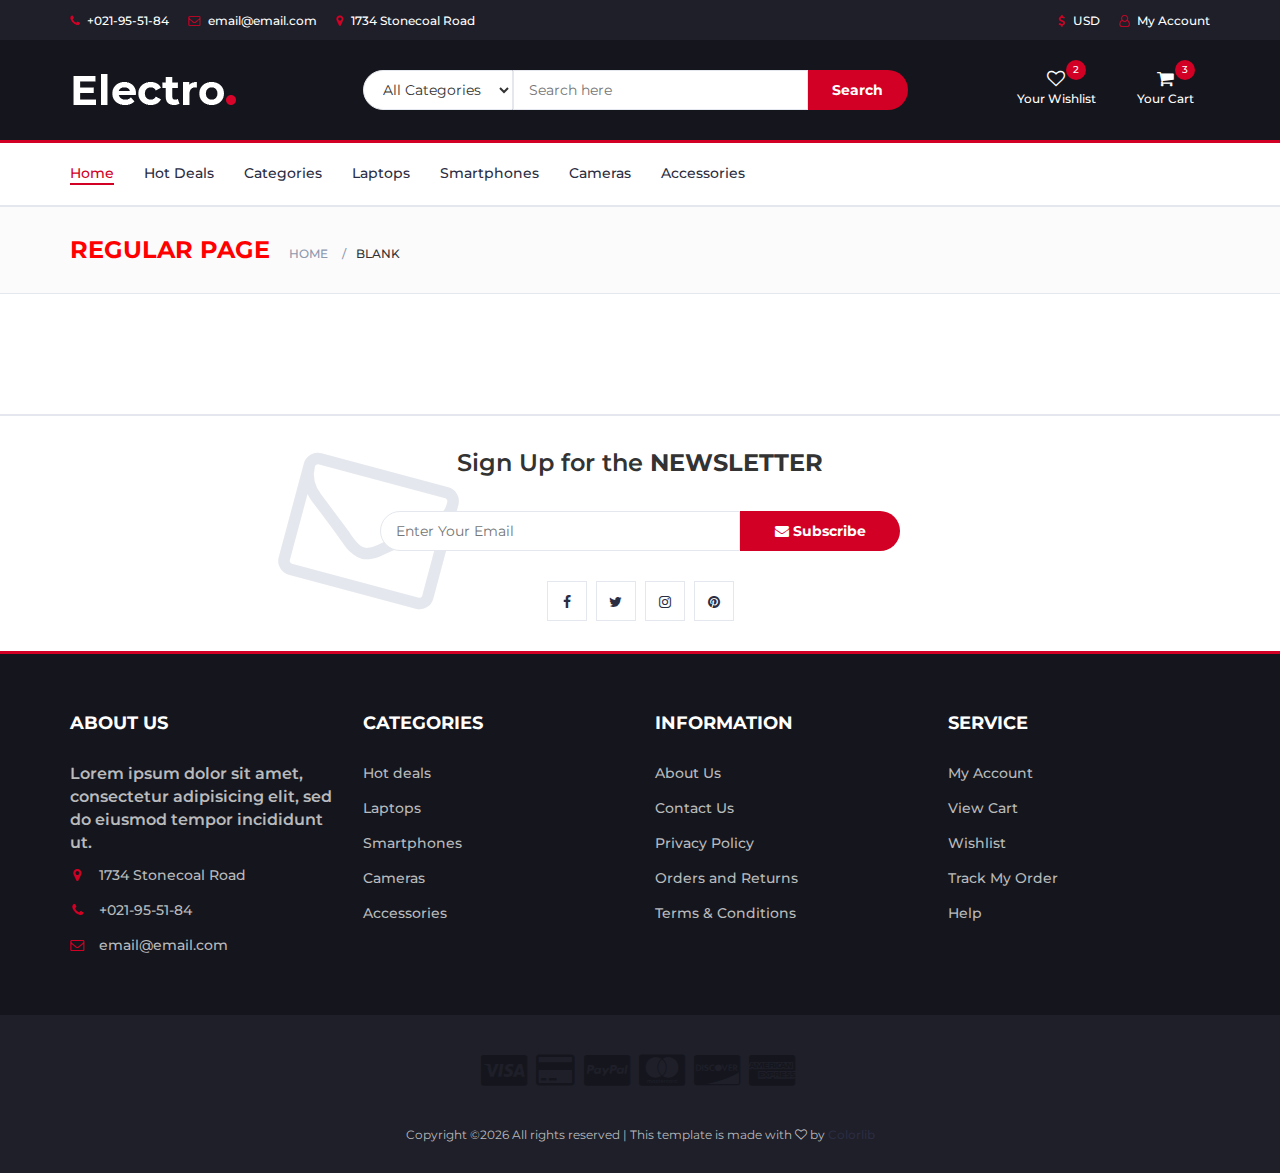
<file: electro-master/blank.html>
<!DOCTYPE html>
<html lang="en">
	<head>
		<meta charset="utf-8">
		<meta http-equiv="X-UA-Compatible" content="IE=edge">
		<meta name="viewport" content="width=device-width, initial-scale=1">
		 <!-- The above 3 meta tags *must* come first in the head; any other head content must come *after* these tags -->

		<title>Electro - HTML Ecommerce Template</title>

 		<!-- Google font -->
 		<link href="https://fonts.googleapis.com/css?family=Montserrat:400,500,700" rel="stylesheet">

 		<!-- Bootstrap -->
 		<link type="text/css" rel="stylesheet" href="css/bootstrap.min.css"/>

 		<!-- Slick -->
 		<link type="text/css" rel="stylesheet" href="css/slick.css"/>
 		<link type="text/css" rel="stylesheet" href="css/slick-theme.css"/>

 		<!-- nouislider -->
 		<link type="text/css" rel="stylesheet" href="css/nouislider.min.css"/>

 		<!-- Font Awesome Icon -->
 		<link rel="stylesheet" href="css/font-awesome.min.css">

 		<!-- Custom stlylesheet -->
 		<link type="text/css" rel="stylesheet" href="css/style.css"/>

 		<!-- HTML5 shim and Respond.js for IE8 support of HTML5 elements and media queries -->
 		<!-- WARNING: Respond.js doesn't work if you view the page via file:// -->
 		<!--[if lt IE 9]>
 		  <script src="https://oss.maxcdn.com/html5shiv/3.7.3/html5shiv.min.js"></script>
 		  <script src="https://oss.maxcdn.com/respond/1.4.2/respond.min.js"></script>
 		<![endif]-->

    </head>
	<body>
		<!-- HEADER -->
		<header>
			<!-- TOP HEADER -->
			<div id="top-header">
				<div class="container">
					<ul class="header-links pull-left">
						<li><a href="#"><i class="fa fa-phone"></i> +021-95-51-84</a></li>
						<li><a href="#"><i class="fa fa-envelope-o"></i> email@email.com</a></li>
						<li><a href="#"><i class="fa fa-map-marker"></i> 1734 Stonecoal Road</a></li>
					</ul>
					<ul class="header-links pull-right">
						<li><a href="#"><i class="fa fa-dollar"></i> USD</a></li>
						<li><a href="#"><i class="fa fa-user-o"></i> My Account</a></li>
					</ul>
				</div>
			</div>
			<!-- /TOP HEADER -->

			<!-- MAIN HEADER -->
			<div id="header">
				<!-- container -->
				<div class="container">
					<!-- row -->
					<div class="row">
						<!-- LOGO -->
						<div class="col-md-3">
							<div class="header-logo">
								<a href="#" class="logo">
									<img src="./img/logo.png" alt="">
								</a>
							</div>
						</div>
						<!-- /LOGO -->

						<!-- SEARCH BAR -->
						<div class="col-md-6">
							<div class="header-search">
								<form>
									<select class="input-select">
										<option value="0">All Categories</option>
										<option value="1">Category 01</option>
										<option value="1">Category 02</option>
									</select>
									<input class="input" placeholder="Search here">
									<button class="search-btn">Search</button>
								</form>
							</div>
						</div>
						<!-- /SEARCH BAR -->

						<!-- ACCOUNT -->
						<div class="col-md-3 clearfix">
							<div class="header-ctn">
								<!-- Wishlist -->
								<div>
									<a href="#">
										<i class="fa fa-heart-o"></i>
										<span>Your Wishlist</span>
										<div class="qty">2</div>
									</a>
								</div>
								<!-- /Wishlist -->

								<!-- Cart -->
								<div class="dropdown">
									<a class="dropdown-toggle" data-toggle="dropdown" aria-expanded="true">
										<i class="fa fa-shopping-cart"></i>
										<span>Your Cart</span>
										<div class="qty">3</div>
									</a>
									<div class="cart-dropdown">
										<div class="cart-list">
											<div class="product-widget">
												<div class="product-img">
													<img src="./img/product01.png" alt="">
												</div>
												<div class="product-body">
													<h3 class="product-name"><a href="#">product name goes here</a></h3>
													<h4 class="product-price"><span class="qty">1x</span>$980.00</h4>
												</div>
												<button class="delete"><i class="fa fa-close"></i></button>
											</div>

											<div class="product-widget">
												<div class="product-img">
													<img src="./img/product02.png" alt="">
												</div>
												<div class="product-body">
													<h3 class="product-name"><a href="#">product name goes here</a></h3>
													<h4 class="product-price"><span class="qty">3x</span>$980.00</h4>
												</div>
												<button class="delete"><i class="fa fa-close"></i></button>
											</div>
										</div>
										<div class="cart-summary">
											<small>3 Item(s) selected</small>
											<h5>SUBTOTAL: $2940.00</h5>
										</div>
										<div class="cart-btns">
											<a href="#">View Cart</a>
											<a href="#">Checkout  <i class="fa fa-arrow-circle-right"></i></a>
										</div>
									</div>
								</div>
								<!-- /Cart -->

								<!-- Menu Toogle -->
								<div class="menu-toggle">
									<a href="#">
										<i class="fa fa-bars"></i>
										<span>Menu</span>
									</a>
								</div>
								<!-- /Menu Toogle -->
							</div>
						</div>
						<!-- /ACCOUNT -->
					</div>
					<!-- row -->
				</div>
				<!-- container -->
			</div>
			<!-- /MAIN HEADER -->
		</header>
		<!-- /HEADER -->

		<!-- NAVIGATION -->
		<nav id="navigation">
			<!-- container -->
			<div class="container">
				<!-- responsive-nav -->
				<div id="responsive-nav">
					<!-- NAV -->
					<ul class="main-nav nav navbar-nav">
						<li class="active"><a href="#">Home</a></li>
						<li><a href="#">Hot Deals</a></li>
						<li><a href="#">Categories</a></li>
						<li><a href="#">Laptops</a></li>
						<li><a href="#">Smartphones</a></li>
						<li><a href="#">Cameras</a></li>
						<li><a href="#">Accessories</a></li>
					</ul>
					<!-- /NAV -->
				</div>
				<!-- /responsive-nav -->
			</div>
			<!-- /container -->
		</nav>
		<!-- /NAVIGATION -->

		<!-- BREADCRUMB -->
		<div id="breadcrumb" class="section">
			<!-- container -->
			<div class="container">
				<!-- row -->
				<div class="row">
					<div class="col-md-12">
						<h3 class="breadcrumb-header">Regular Page</h3>
						<ul class="breadcrumb-tree">
							<li><a href="#">Home</a></li>
							<li class="active">Blank</li>
						</ul>
					</div>
				</div>
				<!-- /row -->
			</div>
			<!-- /container -->
		</div>
		<!-- /BREADCRUMB -->

		<!-- SECTION -->
		<div class="section">
			<!-- container -->
			<div class="container">
				<!-- row -->
				<div class="row">
				</div>
				<!-- /row -->
			</div>
			<!-- /container -->
		</div>
		<!-- /SECTION -->

		<!-- NEWSLETTER -->
		<div id="newsletter" class="section">
			<!-- container -->
			<div class="container">
				<!-- row -->
				<div class="row">
					<div class="col-md-12">
						<div class="newsletter">
							<p>Sign Up for the <strong>NEWSLETTER</strong></p>
							<form>
								<input class="input" type="email" placeholder="Enter Your Email">
								<button class="newsletter-btn"><i class="fa fa-envelope"></i> Subscribe</button>
							</form>
							<ul class="newsletter-follow">
								<li>
									<a href="#"><i class="fa fa-facebook"></i></a>
								</li>
								<li>
									<a href="#"><i class="fa fa-twitter"></i></a>
								</li>
								<li>
									<a href="#"><i class="fa fa-instagram"></i></a>
								</li>
								<li>
									<a href="#"><i class="fa fa-pinterest"></i></a>
								</li>
							</ul>
						</div>
					</div>
				</div>
				<!-- /row -->
			</div>
			<!-- /container -->
		</div>
		<!-- /NEWSLETTER -->

		<!-- FOOTER -->
		<footer id="footer">
			<!-- top footer -->
			<div class="section">
				<!-- container -->
				<div class="container">
					<!-- row -->
					<div class="row">
						<div class="col-md-3 col-xs-6">
							<div class="footer">
								<h3 class="footer-title">About Us</h3>
								<p>Lorem ipsum dolor sit amet, consectetur adipisicing elit, sed do eiusmod tempor incididunt ut.</p>
								<ul class="footer-links">
									<li><a href="#"><i class="fa fa-map-marker"></i>1734 Stonecoal Road</a></li>
									<li><a href="#"><i class="fa fa-phone"></i>+021-95-51-84</a></li>
									<li><a href="#"><i class="fa fa-envelope-o"></i>email@email.com</a></li>
								</ul>
							</div>
						</div>

						<div class="col-md-3 col-xs-6">
							<div class="footer">
								<h3 class="footer-title">Categories</h3>
								<ul class="footer-links">
									<li><a href="#">Hot deals</a></li>
									<li><a href="#">Laptops</a></li>
									<li><a href="#">Smartphones</a></li>
									<li><a href="#">Cameras</a></li>
									<li><a href="#">Accessories</a></li>
								</ul>
							</div>
						</div>

						<div class="clearfix visible-xs"></div>

						<div class="col-md-3 col-xs-6">
							<div class="footer">
								<h3 class="footer-title">Information</h3>
								<ul class="footer-links">
									<li><a href="#">About Us</a></li>
									<li><a href="#">Contact Us</a></li>
									<li><a href="#">Privacy Policy</a></li>
									<li><a href="#">Orders and Returns</a></li>
									<li><a href="#">Terms & Conditions</a></li>
								</ul>
							</div>
						</div>

						<div class="col-md-3 col-xs-6">
							<div class="footer">
								<h3 class="footer-title">Service</h3>
								<ul class="footer-links">
									<li><a href="#">My Account</a></li>
									<li><a href="#">View Cart</a></li>
									<li><a href="#">Wishlist</a></li>
									<li><a href="#">Track My Order</a></li>
									<li><a href="#">Help</a></li>
								</ul>
							</div>
						</div>
					</div>
					<!-- /row -->
				</div>
				<!-- /container -->
			</div>
			<!-- /top footer -->

			<!-- bottom footer -->
			<div id="bottom-footer" class="section">
				<div class="container">
					<!-- row -->
					<div class="row">
						<div class="col-md-12 text-center">
							<ul class="footer-payments">
								<li><a href="#"><i class="fa fa-cc-visa"></i></a></li>
								<li><a href="#"><i class="fa fa-credit-card"></i></a></li>
								<li><a href="#"><i class="fa fa-cc-paypal"></i></a></li>
								<li><a href="#"><i class="fa fa-cc-mastercard"></i></a></li>
								<li><a href="#"><i class="fa fa-cc-discover"></i></a></li>
								<li><a href="#"><i class="fa fa-cc-amex"></i></a></li>
							</ul>
							<span class="copyright">
								<!-- Link back to Colorlib can't be removed. Template is licensed under CC BY 3.0. -->
								Copyright &copy;<script>document.write(new Date().getFullYear());</script> All rights reserved | This template is made with <i class="fa fa-heart-o" aria-hidden="true"></i> by <a href="https://colorlib.com" target="_blank">Colorlib</a>
							<!-- Link back to Colorlib can't be removed. Template is licensed under CC BY 3.0. -->
							</span>


						</div>
					</div>
						<!-- /row -->
				</div>
				<!-- /container -->
			</div>
			<!-- /bottom footer -->
		</footer>
		<!-- /FOOTER -->

		<!-- jQuery Plugins -->
		<script src="js/jquery.min.js"></script>
		<script src="js/bootstrap.min.js"></script>
		<script src="js/slick.min.js"></script>
		<script src="js/nouislider.min.js"></script>
		<script src="js/jquery.zoom.min.js"></script>
		<script src="js/main.js"></script>

	</body>
</html>
</file>
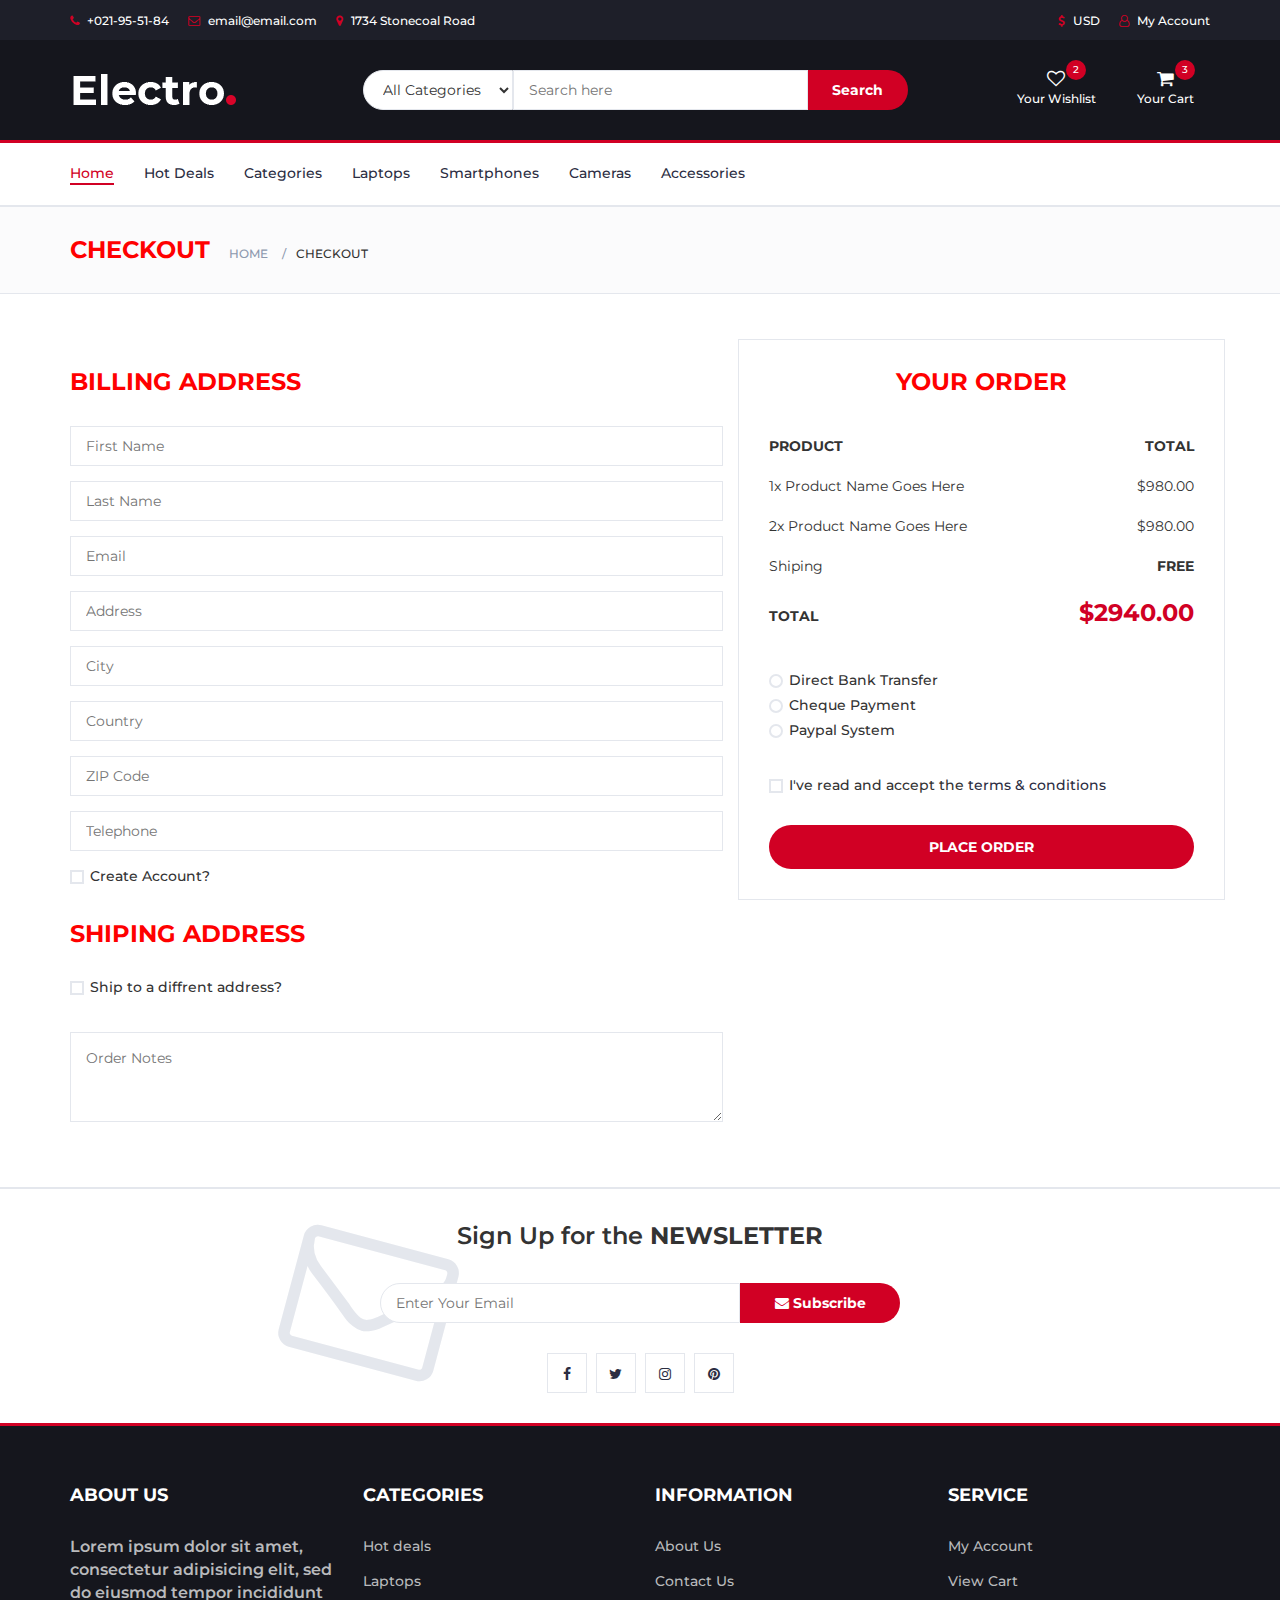
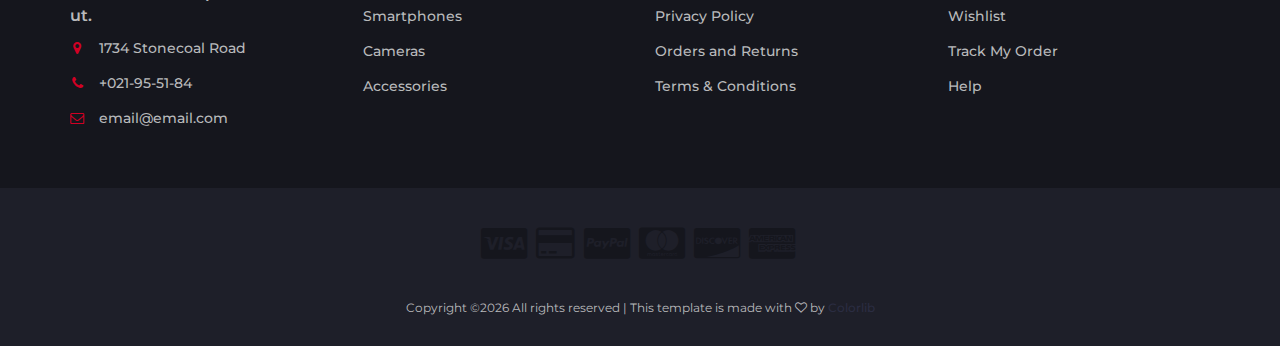
<file: electro-master/checkout.html>
<!DOCTYPE html>
<html lang="en">
	<head>
		<meta charset="utf-8">
		<meta http-equiv="X-UA-Compatible" content="IE=edge">
		<meta name="viewport" content="width=device-width, initial-scale=1">
		 <!-- The above 3 meta tags *must* come first in the head; any other head content must come *after* these tags -->

		<title>Electro - HTML Ecommerce Template</title>

 		<!-- Google font -->
 		<link href="https://fonts.googleapis.com/css?family=Montserrat:400,500,700" rel="stylesheet">

 		<!-- Bootstrap -->
 		<link type="text/css" rel="stylesheet" href="css/bootstrap.min.css"/>

 		<!-- Slick -->
 		<link type="text/css" rel="stylesheet" href="css/slick.css"/>
 		<link type="text/css" rel="stylesheet" href="css/slick-theme.css"/>

 		<!-- nouislider -->
 		<link type="text/css" rel="stylesheet" href="css/nouislider.min.css"/>

 		<!-- Font Awesome Icon -->
 		<link rel="stylesheet" href="css/font-awesome.min.css">

 		<!-- Custom stlylesheet -->
 		<link type="text/css" rel="stylesheet" href="css/style.css"/>

		<!-- HTML5 shim and Respond.js for IE8 support of HTML5 elements and media queries -->
		<!-- WARNING: Respond.js doesn't work if you view the page via file:// -->
		<!--[if lt IE 9]>
		  <script src="https://oss.maxcdn.com/html5shiv/3.7.3/html5shiv.min.js"></script>
		  <script src="https://oss.maxcdn.com/respond/1.4.2/respond.min.js"></script>
		<![endif]-->

    </head>
	<body>
		<!-- HEADER -->
		<header>
			<!-- TOP HEADER -->
			<div id="top-header">
				<div class="container">
					<ul class="header-links pull-left">
						<li><a href="#"><i class="fa fa-phone"></i> +021-95-51-84</a></li>
						<li><a href="#"><i class="fa fa-envelope-o"></i> email@email.com</a></li>
						<li><a href="#"><i class="fa fa-map-marker"></i> 1734 Stonecoal Road</a></li>
					</ul>
					<ul class="header-links pull-right">
						<li><a href="#"><i class="fa fa-dollar"></i> USD</a></li>
						<li><a href="#"><i class="fa fa-user-o"></i> My Account</a></li>
					</ul>
				</div>
			</div>
			<!-- /TOP HEADER -->

			<!-- MAIN HEADER -->
			<div id="header">
				<!-- container -->
				<div class="container">
					<!-- row -->
					<div class="row">
						<!-- LOGO -->
						<div class="col-md-3">
							<div class="header-logo">
								<a href="#" class="logo">
									<img src="./img/logo.png" alt="">
								</a>
							</div>
						</div>
						<!-- /LOGO -->

						<!-- SEARCH BAR -->
						<div class="col-md-6">
							<div class="header-search">
								<form>
									<select class="input-select">
										<option value="0">All Categories</option>
										<option value="1">Category 01</option>
										<option value="1">Category 02</option>
									</select>
									<input class="input" placeholder="Search here">
									<button class="search-btn">Search</button>
								</form>
							</div>
						</div>
						<!-- /SEARCH BAR -->

						<!-- ACCOUNT -->
						<div class="col-md-3 clearfix">
							<div class="header-ctn">
								<!-- Wishlist -->
								<div>
									<a href="#">
										<i class="fa fa-heart-o"></i>
										<span>Your Wishlist</span>
										<div class="qty">2</div>
									</a>
								</div>
								<!-- /Wishlist -->

								<!-- Cart -->
								<div class="dropdown">
									<a class="dropdown-toggle" data-toggle="dropdown" aria-expanded="true">
										<i class="fa fa-shopping-cart"></i>
										<span>Your Cart</span>
										<div class="qty">3</div>
									</a>
									<div class="cart-dropdown">
										<div class="cart-list">
											<div class="product-widget">
												<div class="product-img">
													<img src="./img/product01.png" alt="">
												</div>
												<div class="product-body">
													<h3 class="product-name"><a href="#">product name goes here</a></h3>
													<h4 class="product-price"><span class="qty">1x</span>$980.00</h4>
												</div>
												<button class="delete"><i class="fa fa-close"></i></button>
											</div>

											<div class="product-widget">
												<div class="product-img">
													<img src="./img/product02.png" alt="">
												</div>
												<div class="product-body">
													<h3 class="product-name"><a href="#">product name goes here</a></h3>
													<h4 class="product-price"><span class="qty">3x</span>$980.00</h4>
												</div>
												<button class="delete"><i class="fa fa-close"></i></button>
											</div>
										</div>
										<div class="cart-summary">
											<small>3 Item(s) selected</small>
											<h5>SUBTOTAL: $2940.00</h5>
										</div>
										<div class="cart-btns">
											<a href="#">View Cart</a>
											<a href="#">Checkout  <i class="fa fa-arrow-circle-right"></i></a>
										</div>
									</div>
								</div>
								<!-- /Cart -->

								<!-- Menu Toogle -->
								<div class="menu-toggle">
									<a href="#">
										<i class="fa fa-bars"></i>
										<span>Menu</span>
									</a>
								</div>
								<!-- /Menu Toogle -->
							</div>
						</div>
						<!-- /ACCOUNT -->
					</div>
					<!-- row -->
				</div>
				<!-- container -->
			</div>
			<!-- /MAIN HEADER -->
		</header>
		<!-- /HEADER -->

		<!-- NAVIGATION -->
		<nav id="navigation">
			<!-- container -->
			<div class="container">
				<!-- responsive-nav -->
				<div id="responsive-nav">
					<!-- NAV -->
					<ul class="main-nav nav navbar-nav">
						<li class="active"><a href="#">Home</a></li>
						<li><a href="#">Hot Deals</a></li>
						<li><a href="#">Categories</a></li>
						<li><a href="#">Laptops</a></li>
						<li><a href="#">Smartphones</a></li>
						<li><a href="#">Cameras</a></li>
						<li><a href="#">Accessories</a></li>
					</ul>
					<!-- /NAV -->
				</div>
				<!-- /responsive-nav -->
			</div>
			<!-- /container -->
		</nav>
		<!-- /NAVIGATION -->

		<!-- BREADCRUMB -->
		<div id="breadcrumb" class="section">
			<!-- container -->
			<div class="container">
				<!-- row -->
				<div class="row">
					<div class="col-md-12">
						<h3 class="breadcrumb-header">Checkout</h3>
						<ul class="breadcrumb-tree">
							<li><a href="#">Home</a></li>
							<li class="active">Checkout</li>
						</ul>
					</div>
				</div>
				<!-- /row -->
			</div>
			<!-- /container -->
		</div>
		<!-- /BREADCRUMB -->

		<!-- SECTION -->
		<div class="section">
			<!-- container -->
			<div class="container">
				<!-- row -->
				<div class="row">

					<div class="col-md-7">
						<!-- Billing Details -->
						<div class="billing-details">
							<div class="section-title">
								<h3 class="title">Billing address</h3>
							</div>
							<div class="form-group">
								<input class="input" type="text" name="first-name" placeholder="First Name">
							</div>
							<div class="form-group">
								<input class="input" type="text" name="last-name" placeholder="Last Name">
							</div>
							<div class="form-group">
								<input class="input" type="email" name="email" placeholder="Email">
							</div>
							<div class="form-group">
								<input class="input" type="text" name="address" placeholder="Address">
							</div>
							<div class="form-group">
								<input class="input" type="text" name="city" placeholder="City">
							</div>
							<div class="form-group">
								<input class="input" type="text" name="country" placeholder="Country">
							</div>
							<div class="form-group">
								<input class="input" type="text" name="zip-code" placeholder="ZIP Code">
							</div>
							<div class="form-group">
								<input class="input" type="tel" name="tel" placeholder="Telephone">
							</div>
							<div class="form-group">
								<div class="input-checkbox">
									<input type="checkbox" id="create-account">
									<label for="create-account">
										<span></span>
										Create Account?
									</label>
									<div class="caption">
										<p>Lorem ipsum dolor sit amet, consectetur adipisicing elit, sed do eiusmod tempor incididunt.</p>
										<input class="input" type="password" name="password" placeholder="Enter Your Password">
									</div>
								</div>
							</div>
						</div>
						<!-- /Billing Details -->

						<!-- Shiping Details -->
						<div class="shiping-details">
							<div class="section-title">
								<h3 class="title">Shiping address</h3>
							</div>
							<div class="input-checkbox">
								<input type="checkbox" id="shiping-address">
								<label for="shiping-address">
									<span></span>
									Ship to a diffrent address?
								</label>
								<div class="caption">
									<div class="form-group">
										<input class="input" type="text" name="first-name" placeholder="First Name">
									</div>
									<div class="form-group">
										<input class="input" type="text" name="last-name" placeholder="Last Name">
									</div>
									<div class="form-group">
										<input class="input" type="email" name="email" placeholder="Email">
									</div>
									<div class="form-group">
										<input class="input" type="text" name="address" placeholder="Address">
									</div>
									<div class="form-group">
										<input class="input" type="text" name="city" placeholder="City">
									</div>
									<div class="form-group">
										<input class="input" type="text" name="country" placeholder="Country">
									</div>
									<div class="form-group">
										<input class="input" type="text" name="zip-code" placeholder="ZIP Code">
									</div>
									<div class="form-group">
										<input class="input" type="tel" name="tel" placeholder="Telephone">
									</div>
								</div>
							</div>
						</div>
						<!-- /Shiping Details -->

						<!-- Order notes -->
						<div class="order-notes">
							<textarea class="input" placeholder="Order Notes"></textarea>
						</div>
						<!-- /Order notes -->
					</div>

					<!-- Order Details -->
					<div class="col-md-5 order-details">
						<div class="section-title text-center">
							<h3 class="title">Your Order</h3>
						</div>
						<div class="order-summary">
							<div class="order-col">
								<div><strong>PRODUCT</strong></div>
								<div><strong>TOTAL</strong></div>
							</div>
							<div class="order-products">
								<div class="order-col">
									<div>1x Product Name Goes Here</div>
									<div>$980.00</div>
								</div>
								<div class="order-col">
									<div>2x Product Name Goes Here</div>
									<div>$980.00</div>
								</div>
							</div>
							<div class="order-col">
								<div>Shiping</div>
								<div><strong>FREE</strong></div>
							</div>
							<div class="order-col">
								<div><strong>TOTAL</strong></div>
								<div><strong class="order-total">$2940.00</strong></div>
							</div>
						</div>
						<div class="payment-method">
							<div class="input-radio">
								<input type="radio" name="payment" id="payment-1">
								<label for="payment-1">
									<span></span>
									Direct Bank Transfer
								</label>
								<div class="caption">
									<p>Lorem ipsum dolor sit amet, consectetur adipisicing elit, sed do eiusmod tempor incididunt ut labore et dolore magna aliqua.</p>
								</div>
							</div>
							<div class="input-radio">
								<input type="radio" name="payment" id="payment-2">
								<label for="payment-2">
									<span></span>
									Cheque Payment
								</label>
								<div class="caption">
									<p>Lorem ipsum dolor sit amet, consectetur adipisicing elit, sed do eiusmod tempor incididunt ut labore et dolore magna aliqua.</p>
								</div>
							</div>
							<div class="input-radio">
								<input type="radio" name="payment" id="payment-3">
								<label for="payment-3">
									<span></span>
									Paypal System
								</label>
								<div class="caption">
									<p>Lorem ipsum dolor sit amet, consectetur adipisicing elit, sed do eiusmod tempor incididunt ut labore et dolore magna aliqua.</p>
								</div>
							</div>
						</div>
						<div class="input-checkbox">
							<input type="checkbox" id="terms">
							<label for="terms">
								<span></span>
								I've read and accept the <a href="#">terms & conditions</a>
							</label>
						</div>
						<a href="#" class="primary-btn order-submit">Place order</a>
					</div>
					<!-- /Order Details -->
				</div>
				<!-- /row -->
			</div>
			<!-- /container -->
		</div>
		<!-- /SECTION -->

		<!-- NEWSLETTER -->
		<div id="newsletter" class="section">
			<!-- container -->
			<div class="container">
				<!-- row -->
				<div class="row">
					<div class="col-md-12">
						<div class="newsletter">
							<p>Sign Up for the <strong>NEWSLETTER</strong></p>
							<form>
								<input class="input" type="email" placeholder="Enter Your Email">
								<button class="newsletter-btn"><i class="fa fa-envelope"></i> Subscribe</button>
							</form>
							<ul class="newsletter-follow">
								<li>
									<a href="#"><i class="fa fa-facebook"></i></a>
								</li>
								<li>
									<a href="#"><i class="fa fa-twitter"></i></a>
								</li>
								<li>
									<a href="#"><i class="fa fa-instagram"></i></a>
								</li>
								<li>
									<a href="#"><i class="fa fa-pinterest"></i></a>
								</li>
							</ul>
						</div>
					</div>
				</div>
				<!-- /row -->
			</div>
			<!-- /container -->
		</div>
		<!-- /NEWSLETTER -->

		<!-- FOOTER -->
		<footer id="footer">
			<!-- top footer -->
			<div class="section">
				<!-- container -->
				<div class="container">
					<!-- row -->
					<div class="row">
						<div class="col-md-3 col-xs-6">
							<div class="footer">
								<h3 class="footer-title">About Us</h3>
								<p>Lorem ipsum dolor sit amet, consectetur adipisicing elit, sed do eiusmod tempor incididunt ut.</p>
								<ul class="footer-links">
									<li><a href="#"><i class="fa fa-map-marker"></i>1734 Stonecoal Road</a></li>
									<li><a href="#"><i class="fa fa-phone"></i>+021-95-51-84</a></li>
									<li><a href="#"><i class="fa fa-envelope-o"></i>email@email.com</a></li>
								</ul>
							</div>
						</div>

						<div class="col-md-3 col-xs-6">
							<div class="footer">
								<h3 class="footer-title">Categories</h3>
								<ul class="footer-links">
									<li><a href="#">Hot deals</a></li>
									<li><a href="#">Laptops</a></li>
									<li><a href="#">Smartphones</a></li>
									<li><a href="#">Cameras</a></li>
									<li><a href="#">Accessories</a></li>
								</ul>
							</div>
						</div>

						<div class="clearfix visible-xs"></div>

						<div class="col-md-3 col-xs-6">
							<div class="footer">
								<h3 class="footer-title">Information</h3>
								<ul class="footer-links">
									<li><a href="#">About Us</a></li>
									<li><a href="#">Contact Us</a></li>
									<li><a href="#">Privacy Policy</a></li>
									<li><a href="#">Orders and Returns</a></li>
									<li><a href="#">Terms & Conditions</a></li>
								</ul>
							</div>
						</div>

						<div class="col-md-3 col-xs-6">
							<div class="footer">
								<h3 class="footer-title">Service</h3>
								<ul class="footer-links">
									<li><a href="#">My Account</a></li>
									<li><a href="#">View Cart</a></li>
									<li><a href="#">Wishlist</a></li>
									<li><a href="#">Track My Order</a></li>
									<li><a href="#">Help</a></li>
								</ul>
							</div>
						</div>
					</div>
					<!-- /row -->
				</div>
				<!-- /container -->
			</div>
			<!-- /top footer -->

			<!-- bottom footer -->
			<div id="bottom-footer" class="section">
				<div class="container">
					<!-- row -->
					<div class="row">
						<div class="col-md-12 text-center">
							<ul class="footer-payments">
								<li><a href="#"><i class="fa fa-cc-visa"></i></a></li>
								<li><a href="#"><i class="fa fa-credit-card"></i></a></li>
								<li><a href="#"><i class="fa fa-cc-paypal"></i></a></li>
								<li><a href="#"><i class="fa fa-cc-mastercard"></i></a></li>
								<li><a href="#"><i class="fa fa-cc-discover"></i></a></li>
								<li><a href="#"><i class="fa fa-cc-amex"></i></a></li>
							</ul>
							<span class="copyright">
								<!-- Link back to Colorlib can't be removed. Template is licensed under CC BY 3.0. -->
								Copyright &copy;<script>document.write(new Date().getFullYear());</script> All rights reserved | This template is made with <i class="fa fa-heart-o" aria-hidden="true"></i> by <a href="https://colorlib.com" target="_blank">Colorlib</a>
							<!-- Link back to Colorlib can't be removed. Template is licensed under CC BY 3.0. -->
							</span>
						</div>
					</div>
						<!-- /row -->
				</div>
				<!-- /container -->
			</div>
			<!-- /bottom footer -->
		</footer>
		<!-- /FOOTER -->

		<!-- jQuery Plugins -->
		<script src="js/jquery.min.js"></script>
		<script src="js/bootstrap.min.js"></script>
		<script src="js/slick.min.js"></script>
		<script src="js/nouislider.min.js"></script>
		<script src="js/jquery.zoom.min.js"></script>
		<script src="js/main.js"></script>

	</body>
</html>
</file>
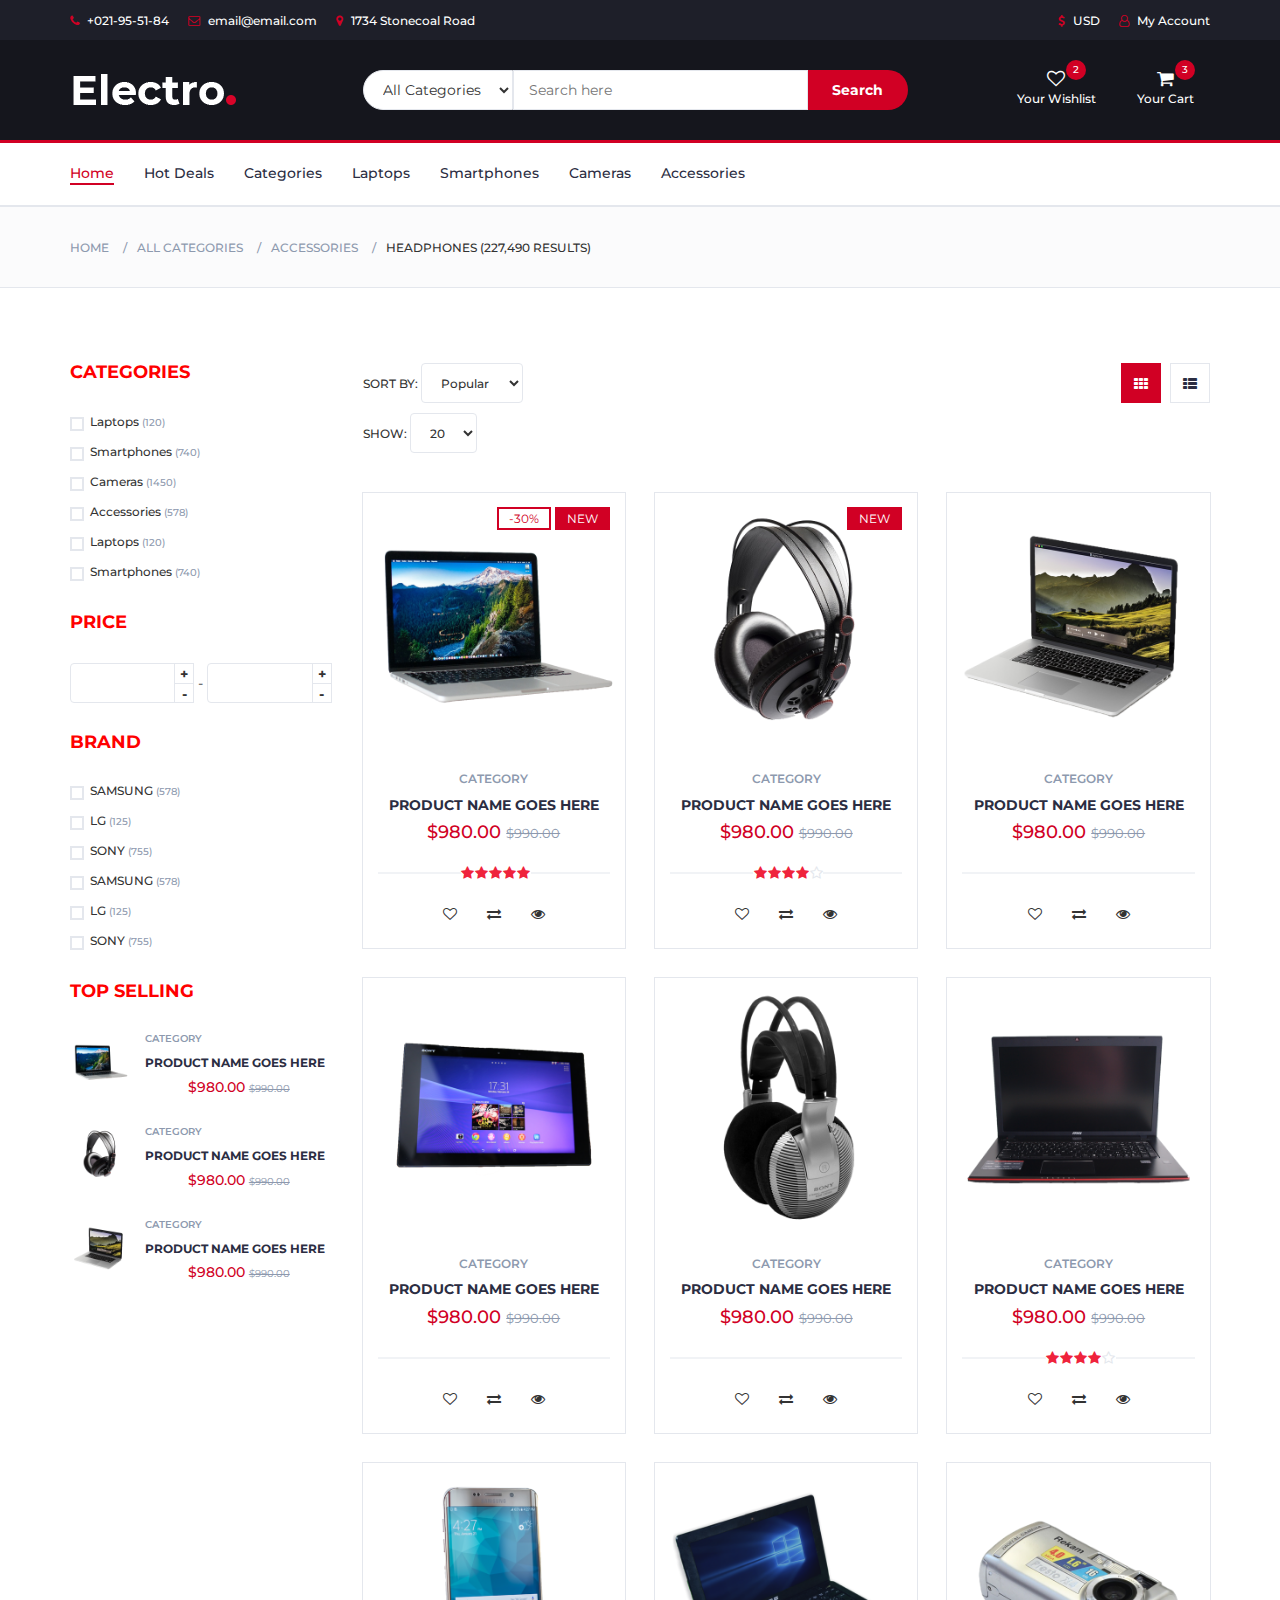
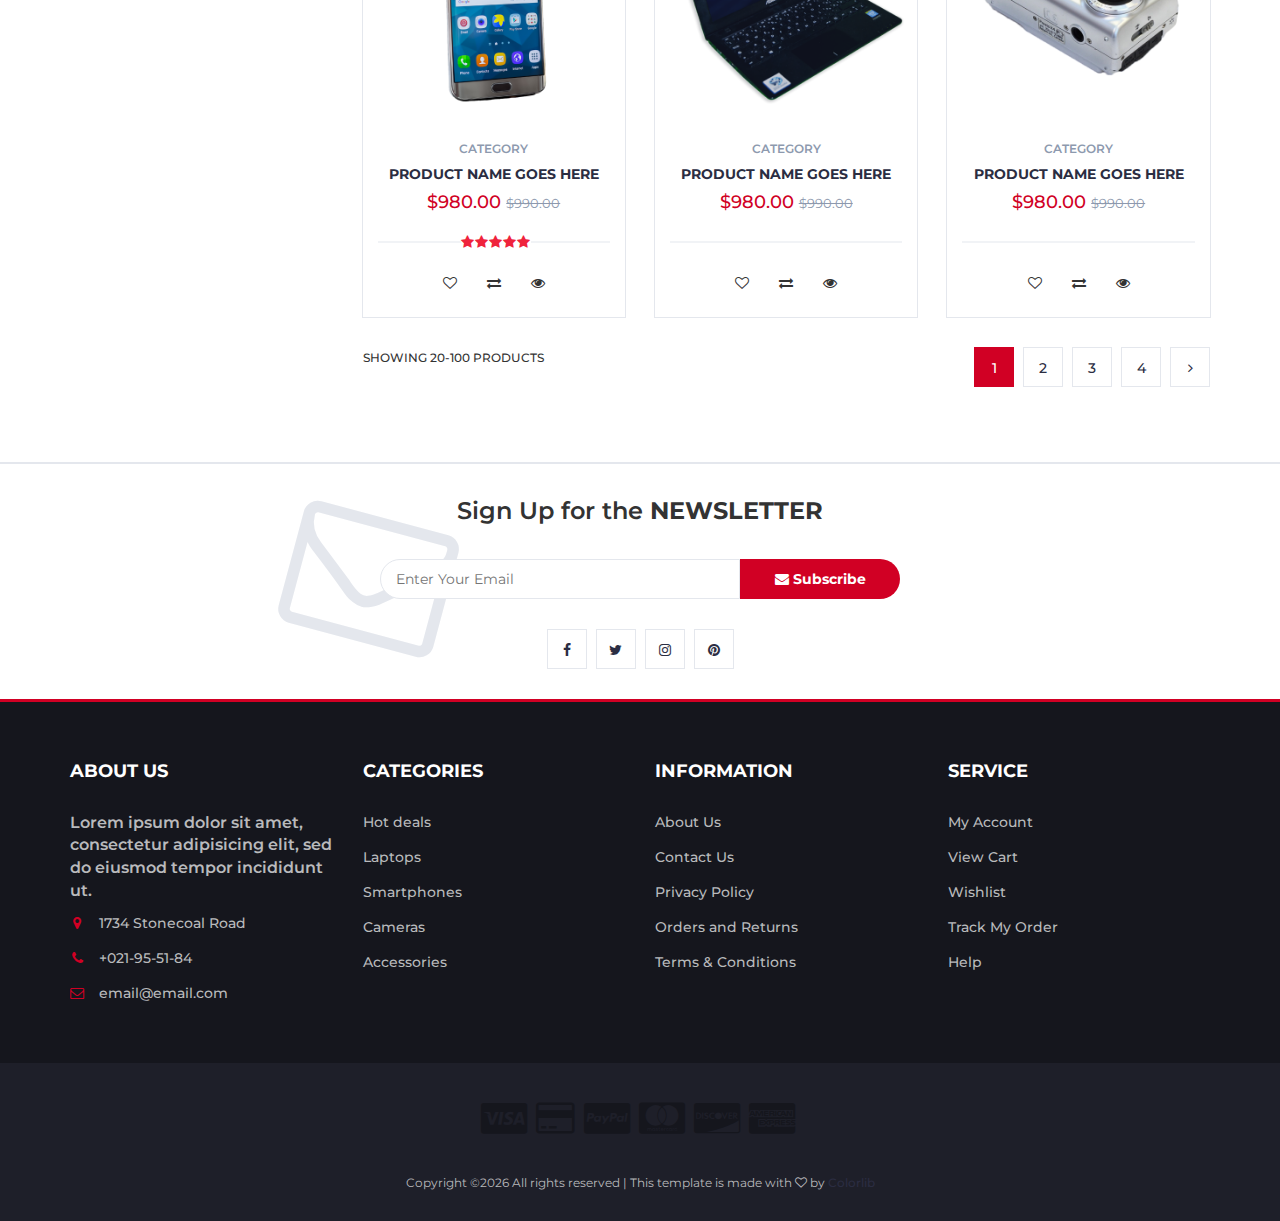
<file: electro-master/store.html>
<!DOCTYPE html>
<html lang="en">
	<head>
		<meta charset="utf-8">
		<meta http-equiv="X-UA-Compatible" content="IE=edge">
		<meta name="viewport" content="width=device-width, initial-scale=1">
		 <!-- The above 3 meta tags *must* come first in the head; any other head content must come *after* these tags -->

		<title>Electro - HTML Ecommerce Template</title>

 		<!-- Google font -->
 		<link href="https://fonts.googleapis.com/css?family=Montserrat:400,500,700" rel="stylesheet">

 		<!-- Bootstrap -->
 		<link type="text/css" rel="stylesheet" href="css/bootstrap.min.css"/>

 		<!-- Slick -->
 		<link type="text/css" rel="stylesheet" href="css/slick.css"/>
 		<link type="text/css" rel="stylesheet" href="css/slick-theme.css"/>

 		<!-- nouislider -->
 		<link type="text/css" rel="stylesheet" href="css/nouislider.min.css"/>

 		<!-- Font Awesome Icon -->
 		<link rel="stylesheet" href="css/font-awesome.min.css">

 		<!-- Custom stlylesheet -->
 		<link type="text/css" rel="stylesheet" href="css/style.css"/>

		<!-- HTML5 shim and Respond.js for IE8 support of HTML5 elements and media queries -->
		<!-- WARNING: Respond.js doesn't work if you view the page via file:// -->
		<!--[if lt IE 9]>
		  <script src="https://oss.maxcdn.com/html5shiv/3.7.3/html5shiv.min.js"></script>
		  <script src="https://oss.maxcdn.com/respond/1.4.2/respond.min.js"></script>
		<![endif]-->

    </head>
	<body>
		<!-- HEADER -->
		<header>
			<!-- TOP HEADER -->
			<div id="top-header">
				<div class="container">
					<ul class="header-links pull-left">
						<li><a href="#"><i class="fa fa-phone"></i> +021-95-51-84</a></li>
						<li><a href="#"><i class="fa fa-envelope-o"></i> email@email.com</a></li>
						<li><a href="#"><i class="fa fa-map-marker"></i> 1734 Stonecoal Road</a></li>
					</ul>
					<ul class="header-links pull-right">
						<li><a href="#"><i class="fa fa-dollar"></i> USD</a></li>
						<li><a href="#"><i class="fa fa-user-o"></i> My Account</a></li>
					</ul>
				</div>
			</div>
			<!-- /TOP HEADER -->

			<!-- MAIN HEADER -->
			<div id="header">
				<!-- container -->
				<div class="container">
					<!-- row -->
					<div class="row">
						<!-- LOGO -->
						<div class="col-md-3">
							<div class="header-logo">
								<a href="#" class="logo">
									<img src="./img/logo.png" alt="">
								</a>
							</div>
						</div>
						<!-- /LOGO -->

						<!-- SEARCH BAR -->
						<div class="col-md-6">
							<div class="header-search">
								<form>
									<select class="input-select">
										<option value="0">All Categories</option>
										<option value="1">Category 01</option>
										<option value="1">Category 02</option>
									</select>
									<input class="input" placeholder="Search here">
									<button class="search-btn">Search</button>
								</form>
							</div>
						</div>
						<!-- /SEARCH BAR -->

						<!-- ACCOUNT -->
						<div class="col-md-3 clearfix">
							<div class="header-ctn">
								<!-- Wishlist -->
								<div>
									<a href="#">
										<i class="fa fa-heart-o"></i>
										<span>Your Wishlist</span>
										<div class="qty">2</div>
									</a>
								</div>
								<!-- /Wishlist -->

								<!-- Cart -->
								<div class="dropdown">
									<a class="dropdown-toggle" data-toggle="dropdown" aria-expanded="true">
										<i class="fa fa-shopping-cart"></i>
										<span>Your Cart</span>
										<div class="qty">3</div>
									</a>
									<div class="cart-dropdown">
										<div class="cart-list">
											<div class="product-widget">
												<div class="product-img">
													<img src="./img/product01.png" alt="">
												</div>
												<div class="product-body">
													<h3 class="product-name"><a href="#">product name goes here</a></h3>
													<h4 class="product-price"><span class="qty">1x</span>$980.00</h4>
												</div>
												<button class="delete"><i class="fa fa-close"></i></button>
											</div>

											<div class="product-widget">
												<div class="product-img">
													<img src="./img/product02.png" alt="">
												</div>
												<div class="product-body">
													<h3 class="product-name"><a href="#">product name goes here</a></h3>
													<h4 class="product-price"><span class="qty">3x</span>$980.00</h4>
												</div>
												<button class="delete"><i class="fa fa-close"></i></button>
											</div>
										</div>
										<div class="cart-summary">
											<small>3 Item(s) selected</small>
											<h5>SUBTOTAL: $2940.00</h5>
										</div>
										<div class="cart-btns">
											<a href="#">View Cart</a>
											<a href="#">Checkout  <i class="fa fa-arrow-circle-right"></i></a>
										</div>
									</div>
								</div>
								<!-- /Cart -->

								<!-- Menu Toogle -->
								<div class="menu-toggle">
									<a href="#">
										<i class="fa fa-bars"></i>
										<span>Menu</span>
									</a>
								</div>
								<!-- /Menu Toogle -->
							</div>
						</div>
						<!-- /ACCOUNT -->
					</div>
					<!-- row -->
				</div>
				<!-- container -->
			</div>
			<!-- /MAIN HEADER -->
		</header>
		<!-- /HEADER -->

		<!-- NAVIGATION -->
		<nav id="navigation">
			<!-- container -->
			<div class="container">
				<!-- responsive-nav -->
				<div id="responsive-nav">
					<!-- NAV -->
					<ul class="main-nav nav navbar-nav">
						<li class="active"><a href="#">Home</a></li>
						<li><a href="#">Hot Deals</a></li>
						<li><a href="#">Categories</a></li>
						<li><a href="#">Laptops</a></li>
						<li><a href="#">Smartphones</a></li>
						<li><a href="#">Cameras</a></li>
						<li><a href="#">Accessories</a></li>
					</ul>
					<!-- /NAV -->
				</div>
				<!-- /responsive-nav -->
			</div>
			<!-- /container -->
		</nav>
		<!-- /NAVIGATION -->

		<!-- BREADCRUMB -->
		<div id="breadcrumb" class="section">
			<!-- container -->
			<div class="container">
				<!-- row -->
				<div class="row">
					<div class="col-md-12">
						<ul class="breadcrumb-tree">
							<li><a href="#">Home</a></li>
							<li><a href="#">All Categories</a></li>
							<li><a href="#">Accessories</a></li>
							<li class="active">Headphones (227,490 Results)</li>
						</ul>
					</div>
				</div>
				<!-- /row -->
			</div>
			<!-- /container -->
		</div>
		<!-- /BREADCRUMB -->

		<!-- SECTION -->
		<div class="section">
			<!-- container -->
			<div class="container">
				<!-- row -->
				<div class="row">
					<!-- ASIDE -->
					<div id="aside" class="col-md-3">
						<!-- aside Widget -->
						<div class="aside">
							<h3 class="aside-title">Categories</h3>
							<div class="checkbox-filter">

								<div class="input-checkbox">
									<input type="checkbox" id="category-1">
									<label for="category-1">
										<span></span>
										Laptops
										<small>(120)</small>
									</label>
								</div>

								<div class="input-checkbox">
									<input type="checkbox" id="category-2">
									<label for="category-2">
										<span></span>
										Smartphones
										<small>(740)</small>
									</label>
								</div>

								<div class="input-checkbox">
									<input type="checkbox" id="category-3">
									<label for="category-3">
										<span></span>
										Cameras
										<small>(1450)</small>
									</label>
								</div>

								<div class="input-checkbox">
									<input type="checkbox" id="category-4">
									<label for="category-4">
										<span></span>
										Accessories
										<small>(578)</small>
									</label>
								</div>

								<div class="input-checkbox">
									<input type="checkbox" id="category-5">
									<label for="category-5">
										<span></span>
										Laptops
										<small>(120)</small>
									</label>
								</div>

								<div class="input-checkbox">
									<input type="checkbox" id="category-6">
									<label for="category-6">
										<span></span>
										Smartphones
										<small>(740)</small>
									</label>
								</div>
							</div>
						</div>
						<!-- /aside Widget -->

						<!-- aside Widget -->
						<div class="aside">
							<h3 class="aside-title">Price</h3>
							<div class="price-filter">
								<div id="price-slider"></div>
								<div class="input-number price-min">
									<input id="price-min" type="number">
									<span class="qty-up">+</span>
									<span class="qty-down">-</span>
								</div>
								<span>-</span>
								<div class="input-number price-max">
									<input id="price-max" type="number">
									<span class="qty-up">+</span>
									<span class="qty-down">-</span>
								</div>
							</div>
						</div>
						<!-- /aside Widget -->

						<!-- aside Widget -->
						<div class="aside">
							<h3 class="aside-title">Brand</h3>
							<div class="checkbox-filter">
								<div class="input-checkbox">
									<input type="checkbox" id="brand-1">
									<label for="brand-1">
										<span></span>
										SAMSUNG
										<small>(578)</small>
									</label>
								</div>
								<div class="input-checkbox">
									<input type="checkbox" id="brand-2">
									<label for="brand-2">
										<span></span>
										LG
										<small>(125)</small>
									</label>
								</div>
								<div class="input-checkbox">
									<input type="checkbox" id="brand-3">
									<label for="brand-3">
										<span></span>
										SONY
										<small>(755)</small>
									</label>
								</div>
								<div class="input-checkbox">
									<input type="checkbox" id="brand-4">
									<label for="brand-4">
										<span></span>
										SAMSUNG
										<small>(578)</small>
									</label>
								</div>
								<div class="input-checkbox">
									<input type="checkbox" id="brand-5">
									<label for="brand-5">
										<span></span>
										LG
										<small>(125)</small>
									</label>
								</div>
								<div class="input-checkbox">
									<input type="checkbox" id="brand-6">
									<label for="brand-6">
										<span></span>
										SONY
										<small>(755)</small>
									</label>
								</div>
							</div>
						</div>
						<!-- /aside Widget -->

						<!-- aside Widget -->
						<div class="aside">
							<h3 class="aside-title">Top selling</h3>
							<div class="product-widget">
								<div class="product-img">
									<img src="./img/product01.png" alt="">
								</div>
								<div class="product-body">
									<p class="product-category">Category</p>
									<h3 class="product-name"><a href="#">product name goes here</a></h3>
									<h4 class="product-price">$980.00 <del class="product-old-price">$990.00</del></h4>
								</div>
							</div>

							<div class="product-widget">
								<div class="product-img">
									<img src="./img/product02.png" alt="">
								</div>
								<div class="product-body">
									<p class="product-category">Category</p>
									<h3 class="product-name"><a href="#">product name goes here</a></h3>
									<h4 class="product-price">$980.00 <del class="product-old-price">$990.00</del></h4>
								</div>
							</div>

							<div class="product-widget">
								<div class="product-img">
									<img src="./img/product03.png" alt="">
								</div>
								<div class="product-body">
									<p class="product-category">Category</p>
									<h3 class="product-name"><a href="#">product name goes here</a></h3>
									<h4 class="product-price">$980.00 <del class="product-old-price">$990.00</del></h4>
								</div>
							</div>
						</div>
						<!-- /aside Widget -->
					</div>
					<!-- /ASIDE -->

					<!-- STORE -->
					<div id="store" class="col-md-9">
						<!-- store top filter -->
						<div class="store-filter clearfix">
							<div class="store-sort">
								<label>
									Sort By:
									<select class="input-select">
										<option value="0">Popular</option>
										<option value="1">Position</option>
									</select>
								</label>

								<label>
									Show:
									<select class="input-select">
										<option value="0">20</option>
										<option value="1">50</option>
									</select>
								</label>
							</div>
							<ul class="store-grid">
								<li class="active"><i class="fa fa-th"></i></li>
								<li><a href="#"><i class="fa fa-th-list"></i></a></li>
							</ul>
						</div>
						<!-- /store top filter -->

						<!-- store products -->
						<div class="row">
							<!-- product -->
							<div class="col-md-4 col-xs-6">
								<div class="product">
									<div class="product-img">
										<img src="./img/product01.png" alt="">
										<div class="product-label">
											<span class="sale">-30%</span>
											<span class="new">NEW</span>
										</div>
									</div>
									<div class="product-body">
										<p class="product-category">Category</p>
										<h3 class="product-name"><a href="#">product name goes here</a></h3>
										<h4 class="product-price">$980.00 <del class="product-old-price">$990.00</del></h4>
										<div class="product-rating">
											<i class="fa fa-star"></i>
											<i class="fa fa-star"></i>
											<i class="fa fa-star"></i>
											<i class="fa fa-star"></i>
											<i class="fa fa-star"></i>
										</div>
										<div class="product-btns">
											<button class="add-to-wishlist"><i class="fa fa-heart-o"></i><span class="tooltip">add to wishlist</span></button>
											<button class="add-to-compare"><i class="fa fa-exchange"></i><span class="tooltip">add to compare</span></button>
											<button class="quick-view"><i class="fa fa-eye"></i><span class="tooltip">quick view</span></button>
										</div>
									</div>
									<div class="add-to-cart">
										<button class="add-to-cart-btn"><i class="fa fa-shopping-cart"></i> add to cart</button>
									</div>
								</div>
							</div>
							<!-- /product -->

							<!-- product -->
							<div class="col-md-4 col-xs-6">
								<div class="product">
									<div class="product-img">
										<img src="./img/product02.png" alt="">
										<div class="product-label">
											<span class="new">NEW</span>
										</div>
									</div>
									<div class="product-body">
										<p class="product-category">Category</p>
										<h3 class="product-name"><a href="#">product name goes here</a></h3>
										<h4 class="product-price">$980.00 <del class="product-old-price">$990.00</del></h4>
										<div class="product-rating">
											<i class="fa fa-star"></i>
											<i class="fa fa-star"></i>
											<i class="fa fa-star"></i>
											<i class="fa fa-star"></i>
											<i class="fa fa-star-o"></i>
										</div>
										<div class="product-btns">
											<button class="add-to-wishlist"><i class="fa fa-heart-o"></i><span class="tooltip">add to wishlist</span></button>
											<button class="add-to-compare"><i class="fa fa-exchange"></i><span class="tooltip">add to compare</span></button>
											<button class="quick-view"><i class="fa fa-eye"></i><span class="tooltip">quick view</span></button>
										</div>
									</div>
									<div class="add-to-cart">
										<button class="add-to-cart-btn"><i class="fa fa-shopping-cart"></i> add to cart</button>
									</div>
								</div>
							</div>
							<!-- /product -->

							<div class="clearfix visible-sm visible-xs"></div>

							<!-- product -->
							<div class="col-md-4 col-xs-6">
								<div class="product">
									<div class="product-img">
										<img src="./img/product03.png" alt="">
									</div>
									<div class="product-body">
										<p class="product-category">Category</p>
										<h3 class="product-name"><a href="#">product name goes here</a></h3>
										<h4 class="product-price">$980.00 <del class="product-old-price">$990.00</del></h4>
										<div class="product-rating">
										</div>
										<div class="product-btns">
											<button class="add-to-wishlist"><i class="fa fa-heart-o"></i><span class="tooltip">add to wishlist</span></button>
											<button class="add-to-compare"><i class="fa fa-exchange"></i><span class="tooltip">add to compare</span></button>
											<button class="quick-view"><i class="fa fa-eye"></i><span class="tooltip">quick view</span></button>
										</div>
									</div>
									<div class="add-to-cart">
										<button class="add-to-cart-btn"><i class="fa fa-shopping-cart"></i> add to cart</button>
									</div>
								</div>
							</div>
							<!-- /product -->

							<div class="clearfix visible-lg visible-md"></div>

							<!-- product -->
							<div class="col-md-4 col-xs-6">
								<div class="product">
									<div class="product-img">
										<img src="./img/product04.png" alt="">
									</div>
									<div class="product-body">
										<p class="product-category">Category</p>
										<h3 class="product-name"><a href="#">product name goes here</a></h3>
										<h4 class="product-price">$980.00 <del class="product-old-price">$990.00</del></h4>
										<div class="product-rating">
										</div>
										<div class="product-btns">
											<button class="add-to-wishlist"><i class="fa fa-heart-o"></i><span class="tooltip">add to wishlist</span></button>
											<button class="add-to-compare"><i class="fa fa-exchange"></i><span class="tooltip">add to compare</span></button>
											<button class="quick-view"><i class="fa fa-eye"></i><span class="tooltip">quick view</span></button>
										</div>
									</div>
									<div class="add-to-cart">
										<button class="add-to-cart-btn"><i class="fa fa-shopping-cart"></i> add to cart</button>
									</div>
								</div>
							</div>
							<!-- /product -->

							<div class="clearfix visible-sm visible-xs"></div>

							<!-- product -->
							<div class="col-md-4 col-xs-6">
								<div class="product">
									<div class="product-img">
										<img src="./img/product05.png" alt="">
									</div>
									<div class="product-body">
										<p class="product-category">Category</p>
										<h3 class="product-name"><a href="#">product name goes here</a></h3>
										<h4 class="product-price">$980.00 <del class="product-old-price">$990.00</del></h4>
										<div class="product-rating">
										</div>
										<div class="product-btns">
											<button class="add-to-wishlist"><i class="fa fa-heart-o"></i><span class="tooltip">add to wishlist</span></button>
											<button class="add-to-compare"><i class="fa fa-exchange"></i><span class="tooltip">add to compare</span></button>
											<button class="quick-view"><i class="fa fa-eye"></i><span class="tooltip">quick view</span></button>
										</div>
									</div>
									<div class="add-to-cart">
										<button class="add-to-cart-btn"><i class="fa fa-shopping-cart"></i> add to cart</button>
									</div>
								</div>
							</div>
							<!-- /product -->

							<!-- product -->
							<div class="col-md-4 col-xs-6">
								<div class="product">
									<div class="product-img">
										<img src="./img/product06.png" alt="">
									</div>
									<div class="product-body">
										<p class="product-category">Category</p>
										<h3 class="product-name"><a href="#">product name goes here</a></h3>
										<h4 class="product-price">$980.00 <del class="product-old-price">$990.00</del></h4>
										<div class="product-rating">
											<i class="fa fa-star"></i>
											<i class="fa fa-star"></i>
											<i class="fa fa-star"></i>
											<i class="fa fa-star"></i>
											<i class="fa fa-star-o"></i>
										</div>
										<div class="product-btns">
											<button class="add-to-wishlist"><i class="fa fa-heart-o"></i><span class="tooltip">add to wishlist</span></button>
											<button class="add-to-compare"><i class="fa fa-exchange"></i><span class="tooltip">add to compare</span></button>
											<button class="quick-view"><i class="fa fa-eye"></i><span class="tooltip">quick view</span></button>
										</div>
									</div>
									<div class="add-to-cart">
										<button class="add-to-cart-btn"><i class="fa fa-shopping-cart"></i> add to cart</button>
									</div>
								</div>
							</div>
							<!-- /product -->

							<div class="clearfix visible-lg visible-md visible-sm visible-xs"></div>

							<!-- product -->
							<div class="col-md-4 col-xs-6">
								<div class="product">
									<div class="product-img">
										<img src="./img/product07.png" alt="">
									</div>
									<div class="product-body">
										<p class="product-category">Category</p>
										<h3 class="product-name"><a href="#">product name goes here</a></h3>
										<h4 class="product-price">$980.00 <del class="product-old-price">$990.00</del></h4>
										<div class="product-rating">
											<i class="fa fa-star"></i>
											<i class="fa fa-star"></i>
											<i class="fa fa-star"></i>
											<i class="fa fa-star"></i>
											<i class="fa fa-star"></i>
										</div>
										<div class="product-btns">
											<button class="add-to-wishlist"><i class="fa fa-heart-o"></i><span class="tooltip">add to wishlist</span></button>
											<button class="add-to-compare"><i class="fa fa-exchange"></i><span class="tooltip">add to compare</span></button>
											<button class="quick-view"><i class="fa fa-eye"></i><span class="tooltip">quick view</span></button>
										</div>
									</div>
									<div class="add-to-cart">
										<button class="add-to-cart-btn"><i class="fa fa-shopping-cart"></i> add to cart</button>
									</div>
								</div>
							</div>
							<!-- /product -->

							<!-- product -->
							<div class="col-md-4 col-xs-6">
								<div class="product">
									<div class="product-img">
										<img src="./img/product08.png" alt="">
									</div>
									<div class="product-body">
										<p class="product-category">Category</p>
										<h3 class="product-name"><a href="#">product name goes here</a></h3>
										<h4 class="product-price">$980.00 <del class="product-old-price">$990.00</del></h4>
										<div class="product-rating">
										</div>
										<div class="product-btns">
											<button class="add-to-wishlist"><i class="fa fa-heart-o"></i><span class="tooltip">add to wishlist</span></button>
											<button class="add-to-compare"><i class="fa fa-exchange"></i><span class="tooltip">add to compare</span></button>
											<button class="quick-view"><i class="fa fa-eye"></i><span class="tooltip">quick view</span></button>
										</div>
									</div>
									<div class="add-to-cart">
										<button class="add-to-cart-btn"><i class="fa fa-shopping-cart"></i> add to cart</button>
									</div>
								</div>
							</div>
							<!-- /product -->

							<div class="clearfix visible-sm visible-xs"></div>

							<!-- product -->
							<div class="col-md-4 col-xs-6">
								<div class="product">
									<div class="product-img">
										<img src="./img/product09.png" alt="">
									</div>
									<div class="product-body">
										<p class="product-category">Category</p>
										<h3 class="product-name"><a href="#">product name goes here</a></h3>
										<h4 class="product-price">$980.00 <del class="product-old-price">$990.00</del></h4>
										<div class="product-rating">
										</div>
										<div class="product-btns">
											<button class="add-to-wishlist"><i class="fa fa-heart-o"></i><span class="tooltip">add to wishlist</span></button>
											<button class="add-to-compare"><i class="fa fa-exchange"></i><span class="tooltip">add to compare</span></button>
											<button class="quick-view"><i class="fa fa-eye"></i><span class="tooltip">quick view</span></button>
										</div>
									</div>
									<div class="add-to-cart">
										<button class="add-to-cart-btn"><i class="fa fa-shopping-cart"></i> add to cart</button>
									</div>
								</div>
							</div>
							<!-- /product -->
						</div>
						<!-- /store products -->

						<!-- store bottom filter -->
						<div class="store-filter clearfix">
							<span class="store-qty">Showing 20-100 products</span>
							<ul class="store-pagination">
								<li class="active">1</li>
								<li><a href="#">2</a></li>
								<li><a href="#">3</a></li>
								<li><a href="#">4</a></li>
								<li><a href="#"><i class="fa fa-angle-right"></i></a></li>
							</ul>
						</div>
						<!-- /store bottom filter -->
					</div>
					<!-- /STORE -->
				</div>
				<!-- /row -->
			</div>
			<!-- /container -->
		</div>
		<!-- /SECTION -->

		<!-- NEWSLETTER -->
		<div id="newsletter" class="section">
			<!-- container -->
			<div class="container">
				<!-- row -->
				<div class="row">
					<div class="col-md-12">
						<div class="newsletter">
							<p>Sign Up for the <strong>NEWSLETTER</strong></p>
							<form>
								<input class="input" type="email" placeholder="Enter Your Email">
								<button class="newsletter-btn"><i class="fa fa-envelope"></i> Subscribe</button>
							</form>
							<ul class="newsletter-follow">
								<li>
									<a href="#"><i class="fa fa-facebook"></i></a>
								</li>
								<li>
									<a href="#"><i class="fa fa-twitter"></i></a>
								</li>
								<li>
									<a href="#"><i class="fa fa-instagram"></i></a>
								</li>
								<li>
									<a href="#"><i class="fa fa-pinterest"></i></a>
								</li>
							</ul>
						</div>
					</div>
				</div>
				<!-- /row -->
			</div>
			<!-- /container -->
		</div>
		<!-- /NEWSLETTER -->

		<!-- FOOTER -->
		<footer id="footer">
			<!-- top footer -->
			<div class="section">
				<!-- container -->
				<div class="container">
					<!-- row -->
					<div class="row">
						<div class="col-md-3 col-xs-6">
							<div class="footer">
								<h3 class="footer-title">About Us</h3>
								<p>Lorem ipsum dolor sit amet, consectetur adipisicing elit, sed do eiusmod tempor incididunt ut.</p>
								<ul class="footer-links">
									<li><a href="#"><i class="fa fa-map-marker"></i>1734 Stonecoal Road</a></li>
									<li><a href="#"><i class="fa fa-phone"></i>+021-95-51-84</a></li>
									<li><a href="#"><i class="fa fa-envelope-o"></i>email@email.com</a></li>
								</ul>
							</div>
						</div>

						<div class="col-md-3 col-xs-6">
							<div class="footer">
								<h3 class="footer-title">Categories</h3>
								<ul class="footer-links">
									<li><a href="#">Hot deals</a></li>
									<li><a href="#">Laptops</a></li>
									<li><a href="#">Smartphones</a></li>
									<li><a href="#">Cameras</a></li>
									<li><a href="#">Accessories</a></li>
								</ul>
							</div>
						</div>

						<div class="clearfix visible-xs"></div>

						<div class="col-md-3 col-xs-6">
							<div class="footer">
								<h3 class="footer-title">Information</h3>
								<ul class="footer-links">
									<li><a href="#">About Us</a></li>
									<li><a href="#">Contact Us</a></li>
									<li><a href="#">Privacy Policy</a></li>
									<li><a href="#">Orders and Returns</a></li>
									<li><a href="#">Terms & Conditions</a></li>
								</ul>
							</div>
						</div>

						<div class="col-md-3 col-xs-6">
							<div class="footer">
								<h3 class="footer-title">Service</h3>
								<ul class="footer-links">
									<li><a href="#">My Account</a></li>
									<li><a href="#">View Cart</a></li>
									<li><a href="#">Wishlist</a></li>
									<li><a href="#">Track My Order</a></li>
									<li><a href="#">Help</a></li>
								</ul>
							</div>
						</div>
					</div>
					<!-- /row -->
				</div>
				<!-- /container -->
			</div>
			<!-- /top footer -->

			<!-- bottom footer -->
			<div id="bottom-footer" class="section">
				<div class="container">
					<!-- row -->
					<div class="row">
						<div class="col-md-12 text-center">
							<ul class="footer-payments">
								<li><a href="#"><i class="fa fa-cc-visa"></i></a></li>
								<li><a href="#"><i class="fa fa-credit-card"></i></a></li>
								<li><a href="#"><i class="fa fa-cc-paypal"></i></a></li>
								<li><a href="#"><i class="fa fa-cc-mastercard"></i></a></li>
								<li><a href="#"><i class="fa fa-cc-discover"></i></a></li>
								<li><a href="#"><i class="fa fa-cc-amex"></i></a></li>
							</ul>
							<span class="copyright">
								<!-- Link back to Colorlib can't be removed. Template is licensed under CC BY 3.0. -->
								Copyright &copy;<script>document.write(new Date().getFullYear());</script> All rights reserved | This template is made with <i class="fa fa-heart-o" aria-hidden="true"></i> by <a href="https://colorlib.com" target="_blank">Colorlib</a>
							<!-- Link back to Colorlib can't be removed. Template is licensed under CC BY 3.0. -->
							</span>
						</div>
					</div>
						<!-- /row -->
				</div>
				<!-- /container -->
			</div>
			<!-- /bottom footer -->
		</footer>
		<!-- /FOOTER -->

		<!-- jQuery Plugins -->
		<script src="js/jquery.min.js"></script>
		<script src="js/bootstrap.min.js"></script>
		<script src="js/slick.min.js"></script>
		<script src="js/nouislider.min.js"></script>
		<script src="js/jquery.zoom.min.js"></script>
		<script src="js/main.js"></script>

	</body>
</html>
</file>
<file: electro-master/css/style.css>
/*
Template Name: Electro - HTML Ecommerce Template
Author: yaminncco

Colors:
	Body 		: #333
	Headers 	: #2B2D42
	Primary 	: #D10024
	Dark 		: #15161D ##1E1F29
	Grey 		: #E4E7ED #FBFBFC #8D99AE #B9BABC

Fonts: Montserrat

Table OF Contents
------------------------------------
1 > GENERAL
------ Typography
------ Buttons
------ Inputs
------ Sections
------ Breadcrumb
2 > HEADER
------ Top header
------ Logo
------ Search
------ Cart
3 > NAVIGATION
------ Main nav
------ Responsive Nav
4 > CATEGORY SHOP
5 > HOT DEAL
6 > PRODUCT
------ Product
------ Widget product
------ Product slick
7 > STORE PAGE
------ Aside
------ Store
8 > PRODUCT DETAILS PAGE
------ Product view
------ Product details
------ Product tab
9 > CHECKOUT PAGE
10 > NEWSLETTER
11 > FOOTER
11 > SLICK STYLE
12 > RESPONSIVE
------------------------------------*/

/*=========================================================
	01 -> GENERAL
===========================================================*/

/*----------------------------*\
	Typography
\*----------------------------*/

body {
  font-family: 'Montserrat', sans-serif;
  font-weight: 400;
  color: #333;
}

h1, h2, h3, h4, h5, h6 {
  color: #2B2D42;
  font-weight: 700;
  margin: 0 0 10px;
}

a {
  color: #2B2D42;
  font-weight: 500;
  -webkit-transition: 0.2s color;
  transition: 0.2s color;
}

a:hover, a:focus {
  color: #D10024;
  text-decoration: none;
  outline: none;
}

ul, ol {
  margin: 0;
  padding: 0;
  list-style: none
}

/*----------------------------*\
	Buttons
\*----------------------------*/

.primary-btn {
  display: inline-block;
  padding: 12px 30px;
  background-color: #D10024;
  border: none;
  border-radius: 40px;
  color: #FFF;
  text-transform: uppercase;
  font-weight: 700;
  text-align: center;
  -webkit-transition: 0.2s all;
  transition: 0.2s all;
}

.primary-btn:hover, .primary-btn:focus {
  opacity: 0.9;
  color: #FFF;
}

/*----------------------------*\
	Inputs
\*----------------------------*/

/*-- Text input --*/

.input {
  height: 40px;
  padding: 0px 15px;
  border: 1px solid #E4E7ED;
  background-color: #FFF;
  width: 100%;
}

textarea.input {
  padding: 15px;
  min-height: 90px;
}

/*-- Number input --*/

.input-number {
  position: relative;
}

.input-number input[type="number"]::-webkit-inner-spin-button, .input-number input[type="number"]::-webkit-outer-spin-button {
  -webkit-appearance: none;
  margin: 0;
}

.input-number input[type="number"] {
  -moz-appearance: textfield;
  appearance: textfield;
  height: 40px;
  width: 100%;
  border: 1px solid #E4E7ED;
  background-color: #FFF;
  padding: 0px 35px 0px 15px;
}

.input-number .qty-up, .input-number .qty-down {
  position: absolute;
  display: block;
  width: 20px;
  height: 20px;
  border: 1px solid #E4E7ED;
  background-color: #FFF;
  text-align: center;
  font-weight: 700;
  cursor: pointer;
  -webkit-user-select: none;
  -moz-user-select: none;
  -ms-user-select: none;
  user-select: none;
}

.input-number .qty-up {
  right: 0;
  top: 0;
  border-bottom: 0px;
}

.input-number .qty-down {
  right: 0;
  bottom: 0;
}

.input-number .qty-up:hover, .input-number .qty-down:hover {
  background-color: #E4E7ED;
  color: #D10024;
}

/*-- Select input --*/

.input-select {
  padding: 0px 15px;
  background: #FFF;
  border: 1px solid #E4E7ED;
  height: 40px;
}

/*-- checkbox & radio input --*/

.input-radio, .input-checkbox {
  position: relative;
  display: block;
}

.input-radio input[type="radio"]:not(:checked), .input-radio input[type="radio"]:checked, .input-checkbox input[type="checkbox"]:not(:checked), .input-checkbox input[type="checkbox"]:checked {
  position: absolute;
  margin-left: -9999px;
  visibility: hidden;
}

.input-radio label, .input-checkbox label {
  font-weight: 500;
  min-height: 20px;
  padding-left: 20px;
  margin-bottom: 5px;
  cursor: pointer;
}

.input-radio input[type="radio"]+label span, .input-checkbox input[type="checkbox"]+label span {
  position: absolute;
  left: 0px;
  top: 4px;
  width: 14px;
  height: 14px;
  border: 2px solid #E4E7ED;
  background: #FFF;
}

.input-radio input[type="radio"]+label span {
  border-radius: 50%;
}

.input-radio input[type="radio"]+label span:after {
  content: "";
  position: absolute;
  left: 50%;
  top: 50%;
  -webkit-transform: translate(-50%, -50%) scale(0);
  -ms-transform: translate(-50%, -50%) scale(0);
  transform: translate(-50%, -50%) scale(0);
  background-color: #FFF;
  width: 4px;
  height: 4px;
  border-radius: 50%;
  opacity: 0;
  -webkit-transition: all 0.2s;
  transition: all 0.2s;
}

.input-checkbox input[type="checkbox"]+label span:after {
  content: '✔';
  position: absolute;
  top: -2px;
  left: 1px;
  font-size: 10px;
  color: #FFF;
  opacity: 0;
  -webkit-transform: scale(0);
  -ms-transform: scale(0);
  transform: scale(0);
  -webkit-transition: all 0.2s;
  transition: all 0.2s;
}

.input-radio input[type="radio"]:checked+label span, .input-checkbox input[type="checkbox"]:checked+label span {
  background-color: #D10024;
  border-color: #D10024;
}

.input-radio input[type="radio"]:checked+label span:after {
  opacity: 1;
  -webkit-transform: translate(-50%, -50%) scale(1);
  -ms-transform: translate(-50%, -50%) scale(1);
  transform: translate(-50%, -50%) scale(1);
}

.input-checkbox input[type="checkbox"]:checked+label span:after {
  opacity: 1;
  -webkit-transform: scale(1);
  -ms-transform: scale(1);
  transform: scale(1);
}

.input-radio .caption, .input-checkbox .caption {
  margin-top: 5px;
  max-height: 0;
  overflow: hidden;
  -webkit-transition: 0.3s max-height;
  transition: 0.3s max-height;
}

.input-radio input[type="radio"]:checked~.caption, .input-checkbox input[type="checkbox"]:checked~.caption {
  max-height: 800px;
}

/*----------------------------*\
	Section
\*----------------------------*/

.section {
  padding-top: 30px;
  padding-bottom: 30px;
}

.section-title {
  position: relative;
  margin-bottom: 30px;
  margin-top: 15px;
}

.section-title .title {
  display: inline-block;
  text-transform: uppercase;
  margin: 0px;
}

.section-title .section-nav {
  float: right;
}

.section-title .section-nav .section-tab-nav {
  display: inline-block;
}

.section-tab-nav li {
  display: inline-block;
  margin-right: 15px;
}

.section-tab-nav li:last-child {
  margin-right: 0px;
}

.section-tab-nav li a {
  font-weight: 700;
  color: #8D99AE;
}

.section-tab-nav li a:after {
  content: "";
  display: block;
  width: 0%;
  height: 2px;
  background-color: #D10024;
  -webkit-transition: 0.2s all;
  transition: 0.2s all;
}

.section-tab-nav li.active a {
  color: #D10024;
}

.section-tab-nav li a:hover:after, .section-tab-nav li a:focus:after, .section-tab-nav li.active a:after {
  width: 100%;
}

.section-title .section-nav .products-slick-nav {
  top: 0px;
  right: 0px;
}

/*----------------------------*\
	Breadcrumb
\*----------------------------*/

#breadcrumb {
  padding: 30px 0px;
  background: #FBFBFC;
  border-bottom: 1px solid #E4E7ED;
  margin-bottom: 30px;
}

#breadcrumb .breadcrumb-header {
  display: inline-block;
  margin-top: 0px;
  margin-bottom: 0px;
  margin-right: 15px;
  text-transform: uppercase;
}

#breadcrumb .breadcrumb-tree {
  display: inline-block;
}

#breadcrumb .breadcrumb-tree li {
  display: inline-block;
  font-size: 12px;
  font-weight: 500;
  text-transform: uppercase;
}

#breadcrumb .breadcrumb-tree li+li {
  margin-left: 10px;
}

#breadcrumb .breadcrumb-tree li+li:before {
  content: '/';
  display: inline-block;
  color: #8D99AE;
  margin-right: 10px;
}

#breadcrumb .breadcrumb-tree li a {
  color: #8D99AE;
}

#breadcrumb .breadcrumb-tree li a:hover {
  color: #D10024;
}

/*=========================================================
	02 -> HEADER
===========================================================*/

/*----------------------------*\
	Top header
\*----------------------------*/

#top-header {
  padding-top: 10px;
  padding-bottom: 10px;
  background-color: #1E1F29;
}

.header-links li {
  display: inline-block;
  margin-right: 15px;
  font-size: 12px;
}

.header-links li:last-child {
  margin-right: 0px;
}

.header-links li a {
  color: #FFF;
}

.header-links li a:hover {
  color: #D10024;
}

.header-links li i {
  color: #D10024;
  margin-right: 5px;
}

/*----------------------------*\
	Logo
\*----------------------------*/

#header {
  padding-top: 15px;
  padding-bottom: 15px;
  background-color: #15161D;
}

.header-logo {
  float: left;
}

.header-logo .logo img {
  display: block;
}

/*----------------------------*\
	Search
\*----------------------------*/

.header-search {
  padding: 15px 0px;
}

.header-search form {
  position: relative;
}

.header-search form .input-select {
  margin-right: -4px;
  border-radius: 40px 0px 0px 40px;
}

.header-search form .input {
  width: calc(100% - 260px);
  margin-right: -4px;
}

.header-search form .search-btn {
  height: 40px;
  width: 100px;
  background: #D10024;
  color: #FFF;
  font-weight: 700;
  border: none;
  border-radius: 0px 40px 40px 0px;
}

/*----------------------------*\
	Cart
\*----------------------------*/

.header-ctn {
  float: right;
  padding: 15px 0px;
}

.header-ctn>div {
  display: inline-block;
}

.header-ctn>div+div {
  margin-left: 15px;
}

.header-ctn>div>a {
  display: block;
  position: relative;
  width: 90px;
  text-align: center;
  color: #FFF;
}

.header-ctn>div>a>i {
  display: block;
  font-size: 18px;
}

.header-ctn>div>a>span {
  font-size: 12px;
}

.header-ctn>div>a>.qty {
  position: absolute;
  right: 15px;
  top: -10px;
  width: 20px;
  height: 20px;
  line-height: 20px;
  text-align: center;
  border-radius: 50%;
  font-size: 10px;
  color: #FFF;
  background-color: #D10024;
}

.header-ctn .menu-toggle {
  display: none;
}

.cart-dropdown {
  position: absolute;
  width: 300px;
  background: #FFF;
  padding: 15px;
  -webkit-box-shadow: 0px 0px 0px 2px #E4E7ED;
  box-shadow: 0px 0px 0px 2px #E4E7ED;
  z-index: 99;
  right: 0;
  opacity: 0;
  visibility: hidden;
}

.dropdown.open>.cart-dropdown {
  opacity: 1;
  visibility: visible;
}

.cart-dropdown .cart-list {
  max-height: 180px;
  overflow-y: scroll;
  margin-bottom: 15px;
}

.cart-dropdown .cart-list .product-widget {
  padding: 0px;
  -webkit-box-shadow: none;
  box-shadow: none;
}

.cart-dropdown .cart-list .product-widget:last-child {
  margin-bottom: 0px;
}

.cart-dropdown .cart-list .product-widget .product-img {
  left: 0px;
  top: 0px;
}

.cart-dropdown .cart-list .product-widget .product-body .product-price {
  color: #2B2D42;
}

.cart-dropdown .cart-btns {
  margin: 0px -17px -17px;
}

.cart-dropdown .cart-btns>a {
  display: inline-block;
  width: calc(50% - 0px);
  padding: 12px;
  background-color: #D10024;
  color: #FFF;
  text-align: center;
  font-weight: 700;
  -webkit-transition: 0.2s all;
  transition: 0.2s all;
}

.cart-dropdown .cart-btns>a:first-child {
  margin-right: -4px;
  background-color: #1e1f29;
}

.cart-dropdown .cart-btns>a:hover {
  opacity: 0.9;
}

.cart-dropdown .cart-summary {
  border-top: 1px solid #E4E7ED;
  padding-top: 15px;
  padding-bottom: 15px;
}

/*=========================================================
	03 -> Navigation
===========================================================*/

#navigation {
  background: #FFF;
  border-bottom: 2px solid #E4E7ED;
  border-top: 3px solid #D10024;
}

/*----------------------------*\
	Main nav
\*----------------------------*/

.main-nav>li+li {
  margin-left: 30px
}

.main-nav>li>a {
  padding: 20px 0px;
}

.main-nav>li>a:hover, .main-nav>li>a:focus, .main-nav>li.active>a {
  color: #D10024;
  background-color: transparent;
}

.main-nav>li>a:after {
  content: "";
  display: block;
  width: 0%;
  height: 2px;
  background-color: #D10024;
  -webkit-transition: 0.2s all;
  transition: 0.2s all;
}

.main-nav>li>a:hover:after, .main-nav>li>a:focus:after, .main-nav>li.active>a:after {
  width: 100%;
}

.header-ctn li.nav-toggle {
  display: none;
}

/*----------------------------*\
	responsive nav
\*----------------------------*/

@media only screen and (max-width: 991px) {
  .header-ctn .menu-toggle {
    display: inline-block;
  }
  #responsive-nav {
    position: fixed;
    left: 0;
    top: 0;
    background: #15161D;
    height: 100vh;
    max-width: 250px;
    width: 0%;
    overflow: hidden;
    z-index: 22;
    padding-top: 60px;
    -webkit-transform: translateX(-100%);
    -ms-transform: translateX(-100%);
    transform: translateX(-100%);
    -webkit-transition: 0.2s all;
    transition: 0.2s all;
  }
  #responsive-nav.active {
    -webkit-transform: translateX(0%);
    -ms-transform: translateX(0%);
    transform: translateX(0%);
    width: 100%;
  }
  .main-nav {
    margin: 0px;
    float: none;
  }
  .main-nav>li {
    display: block;
    float: none;
  }
  .main-nav>li+li {
    margin-left: 0px;
  }
  .main-nav>li>a {
    padding: 15px;
    color: #FFF;
  }
}

/*=========================================================
	04 -> CATEGORY SHOP
===========================================================*/

.shop {
  position: relative;
  overflow: hidden;
  margin: 15px 0px;
}

.shop:before {
  content: "";
  position: absolute;
  top: 0;
  bottom: 0;
  left: 0px;
  width: 60%;
  background: #D10024;
  opacity: 0.9;
  -webkit-transform: skewX(-45deg);
  -ms-transform: skewX(-45deg);
  transform: skewX(-45deg);
}

.shop:after {
  content: "";
  position: absolute;
  top: 0;
  bottom: 0;
  left: 1px;
  width: 100%;
  background: #D10024;
  opacity: 0.9;
  -webkit-transform: skewX(-45deg) translateX(-100%);
  -ms-transform: skewX(-45deg) translateX(-100%);
  transform: skewX(-45deg) translateX(-100%);
}

.shop .shop-img {
  position: relative;
  background-color: #E4E7ED;
  z-index: -1;
}

.shop .shop-img>img {
  width: 100%;
  -webkit-transition: 0.2s all;
  transition: 0.2s all;
}

.shop:hover .shop-img>img {
  -webkit-transform: scale(1.1);
  -ms-transform: scale(1.1);
  transform: scale(1.1);
}

.shop .shop-body {
  position: absolute;
  top: 0;
  width: 75%;
  padding: 30px;
  z-index: 10;
}

.shop .shop-body h3 {
  color: #FFF;
}

.shop .shop-body .cta-btn {
  color: #FFF;
  text-transform: uppercase;
}

/*=========================================================
	05 -> HOT DEAL
===========================================================*/

#hot-deal.section {
  padding: 60px 0px;
  margin: 30px 0px;
  background-color: #E4E7ED;
  background-image: url('../img/hotdeal.png');
  background-position: center;
  background-repeat: no-repeat;
}

.hot-deal {
  text-align: center;
}

.hot-deal .hot-deal-countdown {
  margin-bottom: 30px;
}

.hot-deal .hot-deal-countdown>li {
  position: relative;
  display: inline-block;
  width: 100px;
  height: 100px;
  background: #D10024e6;
  text-align: center;
  border-radius: 50%;
  margin: 0px 5px;
}

.hot-deal .hot-deal-countdown>li>div {
  position: absolute;
  left: 0;
  right: 0;
  top: 50%;
  -webkit-transform: translateY(-50%);
  -ms-transform: translateY(-50%);
  transform: translateY(-50%);
}

.hot-deal .hot-deal-countdown>li>div h3 {
  color: #FFF;
  margin-bottom: 0px;
}

.hot-deal .hot-deal-countdown>li>div span {
  display: block;
  font-size: 10px;
  text-transform: uppercase;
  color: #FFF;
}

.hot-deal p {
  text-transform: uppercase;
  font-size: 24px;
}

.hot-deal .cta-btn {
  margin-top: 15px;
}

/*=========================================================
	06 -> PRODUCT
===========================================================*/

/*----------------------------*\
	product
\*----------------------------*/

.product {
  position: relative;
  margin: 15px 0px;
  -webkit-box-shadow: 0px 0px 0px 0px #E4E7ED, 0px 0px 0px 1px #E4E7ED;
  box-shadow: 0px 0px 0px 0px #E4E7ED, 0px 0px 0px 1px #E4E7ED;
  -webkit-transition: 0.2s all;
  transition: 0.2s all;
}

.product:hover {
  -webkit-box-shadow: 0px 0px 6px 0px #E4E7ED, 0px 0px 0px 2px #D10024;
  box-shadow: 0px 0px 6px 0px #E4E7ED, 0px 0px 0px 2px #D10024;
}

.product .product-img {
  position: relative;
}

.product .product-img>img {
  width: 100%;
}

.product .product-img .product-label {
  position: absolute;
  top: 15px;
  right: 15px;
}

.product .product-img .product-label>span {
  border: 2px solid;
  padding: 2px 10px;
  font-size: 12px;
}

.product .product-img .product-label>span.sale {
  background-color: #FFF;
  border-color: #D10024;
  color: #D10024;
}

.product .product-img .product-label>span.new {
  background-color: #D10024;
  border-color: #D10024;
  color: #FFF;
}

.product .product-body {
  position: relative;
  padding: 15px;
  background-color: #FFF;
  text-align: center;
  z-index: 20;
}

.product .product-body .product-category {
  text-transform: uppercase;
  font-size: 12px;
  color: #8D99AE;
}

.product .product-body .product-name {
  text-transform: uppercase;
  font-size: 14px;
}

.product .product-body .product-name>a {
  font-weight: 700;
}

.product .product-body .product-name>a:hover, .product .product-body .product-name>a:focus {
  color: #D10024;
}

.product .product-body .product-price {
  color: #D10024;
  font-size: 18px;
}

.product .product-body .product-price .product-old-price {
  font-size: 70%;
  font-weight: 400;
  color: #8D99AE;
}

.product .product-body .product-rating {
  position: relative;
  margin: 15px 0px 10px;
  height: 20px;
}

.product .product-body .product-rating>i {
  position: relative;
  width: 14px;
  margin-right: -4px;
  background: #FFF;
  color: #E4E7ED;
  z-index: 10;
}

.product .product-body .product-rating>i.fa-star {
  color: #ef233c;
}

.product .product-body .product-rating:after {
  content: "";
  position: absolute;
  top: 50%;
  left: 0;
  right: 0;
  -webkit-transform: translateY(-50%);
  -ms-transform: translateY(-50%);
  transform: translateY(-50%);
  height: 1px;
  background-color: #E4E7ED;
}

.product .product-body .product-btns>button {
  position: relative;
  width: 40px;
  height: 40px;
  line-height: 40px;
  background: transparent;
  border: none;
  -webkit-transition: 0.2s all;
  transition: 0.2s all;
}

.product .product-body .product-btns>button:hover {
  background-color: #E4E7ED;
  color: #D10024;
  border-radius: 50%;
}

/*TODO: Shorten tooltip to text size */
.product .product-body .product-btns>button .tooltip {
  position: absolute;
  bottom: 100%;
  left: 50%;
  -webkit-transform: translate(-50%, -15px);
  -ms-transform: translate(-50%, -15px);
  transform: translate(-50%, -15px);
  width: 150px;
  padding: 10px;
  font-size: 12px;
  line-height: 10px;
  background: #1e1f29;
  color: #FFF;
  text-transform: uppercase;
  z-index: 10;
  opacity: 0;
  visibility: hidden;
  -webkit-transition: 0.2s all;
  transition: 0.2s all;
}

.product .product-body .product-btns>button:hover .tooltip {
  opacity: 1;
  visibility: visible;
  -webkit-transform: translate(-50%, -5px);
  -ms-transform: translate(-50%, -5px);
  transform: translate(-50%, -5px);
}

.product .add-to-cart {
  position: absolute;
  left: 1px;
  right: 1px;
  bottom: 1px;
  padding: 15px;
  background: #1e1f29;
  text-align: center;
  -webkit-transform: translateY(0%);
  -ms-transform: translateY(0%);
  transform: translateY(0%);
  -webkit-transition: 0.2s all;
  transition: 0.2s all;
  z-index: 2;
}

.product:hover .add-to-cart {
  -webkit-transform: translateY(100%);
  -ms-transform: translateY(100%);
  transform: translateY(100%);
}

.product .add-to-cart .add-to-cart-btn {
  position: relative;
  border: 2px solid transparent;
  height: 40px;
  padding: 0 30px;
  background-color: #ef233c;
  color: #FFF;
  text-transform: uppercase;
  font-weight: 700;
  border-radius: 40px;
  -webkit-transition: 0.2s all;
  transition: 0.2s all;
}

.product .add-to-cart .add-to-cart-btn>i {
  position: absolute;
  left: 0;
  top: 0;
  width: 40px;
  height: 40px;
  line-height: 38px;
  color: #D10024;
  opacity: 0;
  visibility: hidden;
}

.product .add-to-cart .add-to-cart-btn:hover {
  background-color: #FFF;
  color: #D10024;
  border-color: #D10024;
  padding: 0px 30px 0px 50px;
}

.product .add-to-cart .add-to-cart-btn:hover>i {
  opacity: 1;
  visibility: visible;
}

/*----------------------------*\
	Widget product
\*----------------------------*/

.product-widget {
  position: relative;
}

.product-widget+.product-widget {
  margin: 30px 0px;
}

.product-widget .product-img {
  position: absolute;
  left: 0px;
  top: 0px;
  width: 60px;
}

.product-widget .product-img>img {
  width: 100%;
}

.product-widget .product-body {
  padding-left: 75px;
  min-height: 60px;
}

.product-widget .product-body .product-category {
  text-transform: uppercase;
  font-size: 10px;
  color: #8D99AE;
}

.product-widget .product-body .product-name {
  text-transform: uppercase;
  font-size: 12px;
}

.product-widget .product-body .product-name>a {
  font-weight: 700;
}

.product-widget .product-body .product-name>a:hover, .product-widget .product-body .product-name>a:focus {
  color: #D10024;
}

.product-widget .product-body .product-price {
  font-size: 14px;
  color: #D10024;
}

.product-widget .product-body .product-price .product-old-price {
  font-size: 70%;
  font-weight: 400;
  color: #8D99AE;
}

.product-widget .product-body .product-price .qty {
  font-weight: 400;
  margin-right: 10px;
}

.product-widget .delete {
  position: absolute;
  top: 0;
  left: 0;
  height: 14px;
  width: 14px;
  text-align: center;
  font-size: 10px;
  padding: 0;
  background: #1e1f29;
  border: none;
  color: #FFF;
}

/*----------------------------*\
	Products slick
\*----------------------------*/

.products-slick .slick-list {
  padding-bottom: 60px;
  margin-bottom: -60px;
  z-index: 2;
}

.products-slick .product.slick-slide {
  margin: 15px;
}

.products-tabs>.tab-pane {
  display: block;
  height: 0;
  opacity: 0;
  visibility: hidden;
  overflow-y: hidden;
  padding-bottom: 60px;
  margin-bottom: -60px;
}

.products-tabs>.tab-pane.active {
  opacity: 1;
  visibility: visible;
  height: auto;
}

.products-slick-nav {
  position: absolute;
  right: 15px;
  z-index: 10;
}

.products-slick-nav .slick-prev, .products-slick-nav .slick-next {
  position: static;
  -webkit-transform: none;
  -ms-transform: none;
  transform: none;
  width: 20px;
  height: 20px;
  display: inline-block !important;
  margin: 0px 2px;
}

.products-slick-nav .slick-prev:before, .products-slick-nav .slick-next:before {
  font-size: 14px;
}

/*----------------------------*\
	Price slider
\*----------------------------*/

.card {
  width: 400px;
  background-color: #fff;
  border-radius: 5px;
  padding: 20px;
  box-shadow: 0px 9px 20px 0px rgba(14, 88, 48, 0.1);
}

h4 {
  font-size: 18px;
  font-weight: 500;
  color: #000;
  margin-bottom: 20px;
  text-align: center;
}

.price-content {
  display: flex;
  align-items: center;
  justify-content: space-between;
  margin: 0 10px;
}

label {
  font-size: 14px;
  font-weight: 500;
}

p {
  font-size: 16px;
  font-weight: 600;
}

.range-slider {
  width: 400px;
  position: relative;
  margin: 15px 0 30px 0;
}

.range-fill {
  height: 6px;
  background-color: #36b37e;
  position: absolute;
  z-index: 1;
}

input[type="range"] {
  -webkit-appearance: none;
  appearance: none;
  width: 100%;
  background: transparent;
  position: absolute;
  left: 0;
}

input[type="range"]::-webkit-slider-thumb {
  -webkit-appearance: none;
  height: 15px;
  width: 15px;
  border-radius: 50%;
  background: #36b37e;
  cursor: pointer;
  margin-top: -5px;
  position: relative;
  z-index: 1;
}

input[type="range"]::-webkit-slider-runnable-track {
  width: 100%;
  height: 5px;
  background: #e8e8e8;
  border-radius: 3px;
  border: none;
}

.filter-container {
  background-color: #f5f5f5;
  padding: 20px;
}

.filter-group {
  margin-bottom: 20px;
}

h2, h3 {
  color: red;
}

label {
  display: block;
  margin-bottom: 10px;
}

input[type="checkbox"] {
  margin-right: 5px;
}

input[type="checkbox"]:checked + span {
  color: red;
}

input[type="checkbox"]:checked + span::before {
  content: "\2714";
  margin-right: 5px;
}

input[type="checkbox"]:checked + span::after {
  content: "";
  display: block;
  width: 100%;
  height: 2px;
  background-color: red;
}.filter-container {
  background-color: #f5f5f5;
  padding: 20px;
}

.filter-group {
  margin-bottom: 20px;
}

h2, h3 {
  color: red;
}

label {
  display: block;
  margin-bottom: 10px;
}

input[type="checkbox"] {
  margin-right: 5px;
}

input[type="checkbox"]:checked + span {
  color: red;
}

input[type="checkbox"]:checked + span::before {
  content: "\2714";
  margin-right: 5px;
}

input[type="checkbox"]:checked + span::after {
  content: "";
  display: block;
  width: 100%;
  height: 2px;
  background-color: red;
}

.price-slider-container {
  background-color: #f5f5f5;
  padding: 20px;
}

.price-slider {
  position: relative;
  width: 100%;
  height: 8px;
  margin-bottom: 20px;
}

.slider-track {
  position: absolute;
  top: 0;
  left: 0;
  width: 100%;
  height: 100%;
  background-color: red;
}

.slider-handle {
  position: absolute;
  top: -8px;
  left: 0;
  width: 16px;
  height: 16px;
  background-color: red;
  border-radius: 50%;
  transform: translateX(-50%);
  cursor: pointer;
}

.price-labels {
  display: flex;
  justify-content: space-between;
  color: red;
  margin-bottom: 10px;
}

label {
  display: block;
  margin-bottom: 10px;
}

input[type="checkbox"] {
  margin-right: 5px;
}

#price-chart {
  display: none;
  width: 100%;
  height: 200px;
  background-color: #ccc;
}

.price-input-container {
  display: flex;
  align-items: center;
}

label {
  margin-right: 10px;
}

input[type="number"],
select {
  padding: 5px;
  border: 1px solid #ccc;
  border-radius: 4px;
}

/*=========================================================
	07 -> PRODUCTS PAGE
===========================================================*/

/*----------------------------*\
	Aside
\*----------------------------*/

.aside+.aside {
  margin-top: 30px;
}

.aside>.aside-title {
  text-transform: uppercase;
  font-size: 18px;
  margin: 15px 0px 30px;
}

/*-- checkbox Filter --*/

.checkbox-filter>div+div {
  margin-top: 10px;
}

.checkbox-filter .input-radio label, .checkbox-filter .input-checkbox label {
  font-size: 12px;
}

.checkbox-filter .input-radio label small, .checkbox-filter .input-checkbox label small {
  color: #8D99AE;
}

/*-- Price Filter --*/

#price-slider {
  margin-bottom: 15px;
}

.noUi-target {
  background-color: #FFF;
  -webkit-box-shadow: none;
  box-shadow: none;
  border: 1px solid #E4E7ED;
  border-radius: 0px;
}

.noUi-connect {
  background-color: #D10024;
}

.noUi-horizontal {
  height: 6px;
}

.noUi-horizontal .noUi-handle {
  width: 12px;
  height: 12px;
  left: -6px;
  top: -4px;
  border: none;
  background: #D10024;
  -webkit-box-shadow: none;
  box-shadow: none;
  border-radius: 50%;
}

.noUi-handle:before, .noUi-handle:after {
  display: none;
}

.price-filter .input-number {
  display: inline-block;
  width: calc(50% - 7px);
}

/*----------------------------*\
	Store
\*----------------------------*/

.store-filter {
  margin-bottom: 15px;
  margin-top: 15px;
}

/*-- Store Sort --*/

.store-sort {
  display: inline-block;
}

.store-sort label {
  font-weight: 500;
  font-size: 12px;
  text-transform: uppercase;
  margin-right: 15px;
}

/*-- Store Grid --*/

.store-grid {
  float: right;
}

.store-grid li {
  display: inline-block;
  width: 40px;
  height: 40px;
  line-height: 40px;
  background-color: #FFF;
  border: 1px solid #E4E7ED;
  text-align: center;
  -webkit-transition: 0.2s all;
  transition: 0.2s all;
}

.store-grid li+li {
  margin-left: 5px;
}

.store-grid li:hover {
  background-color: #E4E7ED;
  color: #D10024;
}

.store-grid li.active {
  background-color: #D10024;
  border-color: #D10024;
  color: #FFF;
  cursor: default;
}

.store-grid li a {
  display: block;
}

/*-- Store Pagination --*/

.store-pagination {
  float: right;
}

.store-pagination li {
  display: inline-block;
  width: 40px;
  height: 40px;
  line-height: 40px;
  text-align: center;
  background-color: #FFF;
  border: 1px solid #E4E7ED;
  -webkit-transition: 0.2s all;
  transition: 0.2s all;
}

.store-pagination li+li {
  margin-left: 5px;
}

.store-pagination li:hover {
  background-color: #E4E7ED;
  color: #D10024;
}

.store-pagination li.active {
  background-color: #D10024;
  border-color: #D10024;
  color: #FFF;
  font-weight: 500;
  cursor: default;
}

.store-pagination li a {
  display: block;
}

.store-qty {
  margin-right: 30px;
  font-weight: 500;
  text-transform: uppercase;
  font-size: 12px;
}

/*=========================================================
	08 -> PRODUCT DETAILS PAGE
===========================================================*/

/*----------------------------*\
	Product view
\*----------------------------*/

#product-main-img .slick-prev {
  -webkit-transform: translateX(-15px);
  -ms-transform: translateX(-15px);
  transform: translateX(-15px);
  left: 15px;
}

#product-main-img .slick-next {
  -webkit-transform: translateX(15px);
  -ms-transform: translateX(15px);
  transform: translateX(15px);
  right: 15px;
}

#product-main-img .slick-prev, #product-main-img .slick-next {
  opacity: 0;
  visibility: hidden;
  -webkit-transition: 0.2s all;
  transition: 0.2s all;
}

#product-main-img:hover .slick-prev, #product-main-img:hover .slick-next {
  -webkit-transform: translateX(0%);
  -ms-transform: translateX(0%);
  transform: translateX(0%);
  opacity: 1;
  visibility: visible;
}

#product-main-img .zoomImg {
  background-color: #FFF;
}

#product-imgs .product-preview {
  margin: 0px 5px;
  border: 1px solid #E4E7ED;
}

#product-imgs .product-preview.slick-current {
  border-color: #D10024;
}

#product-imgs .slick-prev {
  top: -20px;
  left: 50%;
  -webkit-transform: translateX(-50%);
  -ms-transform: translateX(-50%);
  transform: translateX(-50%);
}

#product-imgs .slick-next {
  top: calc(100% - 20px);
  left: 50%;
  -webkit-transform: translateX(-50%);
  -ms-transform: translateX(-50%);
  transform: translateX(-50%);
}

#product-imgs .slick-prev:before {
  content: "\f106";
}

#product-imgs .slick-next:before {
  content: "\f107";
}

.product-preview img {
  width: 100%;
}

/*----------------------------*\
	Product details
\*----------------------------*/

.product-details .product-name {
  text-transform: uppercase;
  font-size: 18px;
}

.product-details .product-rating {
  display: inline-block;
  margin-right: 15px;
}

.product-details .product-rating>i {
  color: #E4E7ED;
}

.product-details .product-rating>i.fa-star {
  color: #D10024;
}

.product-details .review-link {
  font-size: 12px;
}

.product-details .product-price {
  display: inline-block;
  font-size: 24px;
  margin-top: 10px;
  margin-bottom: 15px;
  color: #D10024;
}

.product-details .product-price .product-old-price {
  font-size: 70%;
  font-weight: 400;
  color: #8D99AE;
}

.product-details .product-available {
  font-size: 12px;
  text-transform: uppercase;
  font-weight: 700;
  margin-left: 30px;
  color: #D10024;
}

.product-details .product-options {
  margin-top: 30px;
  margin-bottom: 30px;
}

.product-details .product-options label {
  font-weight: 500;
  font-size: 12px;
  text-transform: uppercase;
  margin-right: 15px;
  margin-bottom: 0px;
}

.product-details .product-options .input-select {
  width: 90px;
}

.product-details .add-to-cart {
  margin-bottom: 30px;
}

.product-details .add-to-cart .add-to-cart-btn {
  position: relative;
  border: 2px solid transparent;
  height: 40px;
  padding: 0 30px;
  background-color: #ef233c;
  color: #FFF;
  text-transform: uppercase;
  font-weight: 700;
  border-radius: 40px;
  -webkit-transition: 0.2s all;
  transition: 0.2s all;
}

.product-details .add-to-cart .add-to-cart-btn>i {
  position: absolute;
  left: 0;
  top: 0;
  width: 40px;
  height: 40px;
  line-height: 38px;
  color: #D10024;
  opacity: 0;
  visibility: hidden;
}

.product-details .add-to-cart .add-to-cart-btn:hover {
  background-color: #FFF;
  color: #D10024;
  border-color: #D10024;
  padding: 0px 30px 0px 50px;
}

.product-details .add-to-cart .add-to-cart-btn:hover>i {
  opacity: 1;
  visibility: visible;
}

.product-details .add-to-cart .qty-label {
  display: inline-block;
  font-weight: 500;
  font-size: 12px;
  text-transform: uppercase;
  margin-right: 15px;
  margin-bottom: 0px;
}

.product-details .add-to-cart .qty-label .input-number {
  width: 90px;
  display: inline-block;
}

.product-details .product-btns li {
  display: inline-block;
  text-transform: uppercase;
  font-size: 12px;
}

.product-details .product-btns li+li {
  margin-left: 15px;
}

.product-details .product-links {
  margin-top: 15px;
}

.product-details .product-links li {
  display: inline-block;
  text-transform: uppercase;
  font-size: 12px;
}

.product-details .product-links li+li {
  margin-left: 10px;
}

/*----------------------------*\
	 Product tab
\*----------------------------*/

#product-tab {
  margin-top: 60px;
}

#product-tab .tab-nav {
  position: relative;
  text-align: center;
  padding: 15px 0px;
  margin-bottom: 30px;
}

#product-tab .tab-nav:after {
  content: "";
  position: absolute;
  left: 0;
  right: 0;
  top: 50%;
  height: 1px;
  background-color: #E4E7ED;
  z-index: -1;
}

#product-tab .tab-nav li {
  display: inline-block;
  background: #FFF;
  padding: 0px 15px;
}

#product-tab .tab-nav li+li {
  margin-left: 15px;
}

#product-tab .tab-nav li a {
  display: block;
  font-weight: 700;
  color: #8D99AE;
}

#product-tab .tab-nav li.active a {
  color: #D10024;
}

#product-tab .tab-nav li a:after {
  content: "";
  display: block;
  width: 0%;
  height: 2px;
  background-color: #D10024;
  -webkit-transition: 0.2s all;
  transition: 0.2s all;
}

#product-tab .tab-nav li a:hover:after, #product-tab .tab-nav li a:focus:after, #product-tab .tab-nav li.active a:after {
  width: 100%;
}

/*-- Rating --*/

.rating-avg {
  font-size: 24px;
  font-weight: 700;
  margin-bottom: 15px;
}

.rating-avg .rating-stars {
  margin-left: 10px;
}

.rating-avg .rating-stars, .rating .rating-stars {
  display: inline-block;
}

.rating-avg .rating-stars>i, .rating .rating-stars>i {
  color: #E4E7ED;
}

.rating-avg .rating-stars>i.fa-star, .rating .rating-stars>i.fa-star {
  color: #D10024;
}

.rating li {
  margin: 5px 0px;
}

.rating .rating-progress {
  position: relative;
  display: inline-block;
  height: 9px;
  background-color: #E4E7ED;
  width: 120px;
  margin: 0px 10px;
  border-radius: 5px;
}

.rating .rating-progress>div {
  background-color: #D10024;
  position: absolute;
  left: 0;
  top: 0;
  bottom: 0;
  border-radius: 5px;
}

.rating .sum {
  display: inline-block;
  font-size: 12px;
  color: #8D99AE;
}

/*-- Reviews --*/

.reviews li {
  position: relative;
  padding-left: 145px;
  margin-bottom: 30px;
}

.reviews .review-heading {
  position: absolute;
  width: 130px;
  left: 0;
  top: 0;
  height: 70px;
}

.reviews .review-body {
  min-height: 70px;
}

.reviews .review-heading .name {
  margin-bottom: 5px;
  margin-top: 0px;
}

.reviews .review-heading .date {
  color: #8D99AE;
  font-size: 10px;
  margin: 0;
}

.reviews .review-heading .review-rating {
  margin-top: 5px;
}

.reviews .review-heading .review-rating>i {
  color: #E4E7ED;
}

.reviews .review-heading .review-rating>i.fa-star {
  color: #D10024;
}

.reviews-pagination {
  text-align: center;
}

.reviews-pagination li {
  display: inline-block;
  width: 35px;
  height: 35px;
  line-height: 35px;
  text-align: center;
  background-color: #FFF;
  border: 1px solid #E4E7ED;
  -webkit-transition: 0.2s all;
  transition: 0.2s all;
}

.reviews-pagination li:hover {
  background-color: #E4E7ED;
  color: #D10024;
}

.reviews-pagination li.active {
  background-color: #D10024;
  border-color: #D10024;
  color: #FFF;
  cursor: default;
}

.reviews-pagination li a {
  display: block;
}

/*-- Review Form --*/

.review-form .input {
  margin-bottom: 15px;
}

.review-form .input-rating {
  margin-bottom: 15px;
}

.review-form .input-rating .stars {
  display: inline-block;
  vertical-align: top;
}

.review-form .input-rating .stars input[type="radio"] {
  display: none;
}

.review-form .input-rating .stars>label {
  float: right;
  cursor: pointer;
  padding: 0px 3px;
  margin: 0px;
}

.review-form .input-rating .stars>label:before {
  content: "\f006";
  font-family: FontAwesome;
  color: #E4E7ED;
  -webkit-transition: 0.2s all;
  transition: 0.2s all;
}

.review-form .input-rating .stars>label:hover:before, .review-form .input-rating .stars>label:hover~label:before {
  color: #D10024;
}

.review-form .input-rating .stars>input:checked label:before, .review-form .input-rating .stars>input:checked~label:before {
  content: "\f005";
  color: #D10024;
}

/*=========================================================
	09 -> CHECKOUT PAGE
===========================================================*/

.billing-details {
  margin-bottom: 30px;
}

.shiping-details {
  margin-bottom: 30px;
}

.order-details {
  position: relative;
  padding: 0px 30px 30px;
  border-right: 1px solid #E4E7ED;
  border-left: 1px solid #E4E7ED;
  border-bottom: 1px solid #E4E7ED;
}

.order-details:before {
  content: "";
  position: absolute;
  left: -1px;
  right: -1px;
  top: -15px;
  height: 30px;
  border-top: 1px solid #E4E7ED;
  border-left: 1px solid #E4E7ED;
  border-right: 1px solid #E4E7ED;
}

.order-summary {
  margin: 15px 0px;
}

.order-summary .order-col {
  display: table;
  width: 100%;
}

.order-summary .order-col:after {
  content: "";
  display: block;
  clear: both;
}

.order-summary .order-col>div {
  display: table-cell;
  padding: 10px 0px;
}

.order-summary .order-col>div:first-child {
  width: calc(100% - 150px);
}

.order-summary .order-col>div:last-child {
  width: 150px;
  text-align: right;
}

.order-summary .order-col .order-total {
  font-size: 24px;
  color: #D10024;
}

.order-details .payment-method {
  margin: 30px 0px;
}

.order-details .order-submit {
  display: block;
  margin-top: 30px;
}

/*=========================================================
	10 -> NEWSLETTER
===========================================================*/

#newsletter.section {
  border-top: 2px solid #E4E7ED;
  border-bottom: 3px solid #D10024;
  margin-top: 30px;
}

.newsletter {
  text-align: center;
}

.newsletter p {
  font-size: 24px;
}

.newsletter form {
  position: relative;
  max-width: 520px;
  margin: 30px auto;
}

.newsletter form:after {
  content: "\f003";
  font-family: FontAwesome;
  position: absolute;
  font-size: 160px;
  color: #E4E7ED;
  top: 15px;
  -webkit-transform: translateY(-50%) rotate(15deg);
  -ms-transform: translateY(-50%) rotate(15deg);
  transform: translateY(-50%) rotate(15deg);
  z-index: -1;
  left: -90px;
}

.newsletter form .input {
  width: calc(100% - 160px);
  margin-right: -4px;
  border-radius: 40px 0px 0px 40px;
}

.newsletter form .newsletter-btn {
  width: 160px;
  height: 40px;
  font-weight: 700;
  background: #D10024;
  color: #FFF;
  border: none;
  border-radius: 0px 40px 40px 0px;
}

.newsletter .newsletter-follow {
  text-align: center;
}

.newsletter .newsletter-follow li {
  display: inline-block;
  margin-right: 5px;
}

.newsletter .newsletter-follow li:last-child {
  margin-right: 0px;
}

.newsletter .newsletter-follow li a {
  position: relative;
  display: block;
  width: 40px;
  height: 40px;
  text-align: center;
  line-height: 40px;
  border: 1px solid #E4E7ED;
  background-color: #FFF;
  -webkit-transition: 0.2s all;
  transition: 0.2s all;
}

.newsletter .newsletter-follow li a:hover, .newsletter .newsletter-follow li a:focus {
  background-color: #E4E7ED;
  color: #D10024;
}

/*=========================================================
	11 -> FOOTER
===========================================================*/

#footer {
  background: #15161D;
  color: #B9BABC;
}

#bottom-footer {
  background: #1E1F29;
}

.footer {
  margin: 30px 0px;
}

.footer .footer-title {
  color: #FFF;
  text-transform: uppercase;
  font-size: 18px;
  margin: 0px 0px 30px;
}

.footer-links li+li {
  margin-top: 15px;
}

.footer-links li a {
  color: #B9BABC;
}

.footer-links li i {
  margin-right: 15px;
  color: #D10024;
  width: 14px;
  text-align: center;
}

.footer-links li a:hover {
  color: #D10024;
}

.copyright {
  margin-top: 30px;
  display: block;
  font-size: 12px;
}

.footer-payments li {
  display: inline-block;
  margin-right: 5px;
}

.footer-payments li a {
  color: #15161D;
  font-size: 36px;
  display: block;
}

/*=========================================================
	12 -> SLICK STYLE
===========================================================*/

/*----------------------------*\
	Arrows
\*----------------------------*/

.slick-prev, .slick-next {
  width: 40px;
  height: 40px;
  border: 1px solid #E4E7ED;
  background-color: #FFF;
  border-radius: 50%;
  z-index: 22;
  -webkit-transition: 0.2s all;
  transition: 0.2s all;
}

.slick-prev:hover, .slick-prev:focus, .slick-next:hover, .slick-next:focus {
  background-color: #D10024;
  border-color: #D10024;
}

.slick-prev:before, .slick-next:before {
  font-family: FontAwesome;
  color: #2B2D42;
}

.slick-prev:before {
  content: "\f104";
}

.slick-next:before {
  content: "\f105";
}

.slick-prev:hover:before, .slick-prev:focus:before, .slick-next:hover:before, .slick-next:focus:before {
  color: #FFF;
}

.slick-prev {
  left: -20px;
}

.slick-next {
  right: -20px;
}

/*----------------------------*\
	Dots
\*----------------------------*/

.slick-dots li, .slick-dots li button, .slick-dots li button:before {
  width: 10px;
  height: 10px;
}

.slick-dots li button:before {
  content: "";
  opacity: 1;
  background: #E4E7ED;
  border-radius: 50%;
}

.slick-dots li.slick-active button:before {
  background-color: #D10024;
}

.custom-dots .slick-dots {
  position: static;
  margin: 15px 0px;
}

/*=========================================================
	13 -> RESPONSIVE
===========================================================*/

@media only screen and (max-width: 1201px) {}

@media only screen and (max-width: 991px) {
  #top-header .header-links.pull-left {
    float: none !important;
  }
  #top-header .header-links.pull-right {
    float: none !important;
    margin-top: 5px;
  }
  .header-logo {
    float: none;
    text-align: center;
  }
  .header-logo .logo {
    display: inline-block;
  }
  #product-imgs {
    margin-bottom: 60px;
    margin-top: 15px;
  }
  #rating {
    text-align: center;
  }
  #reviews {
    margin-top: 30px;
    margin-bottom: 30px;
  }
}

@media only screen and (max-width: 767px) {
  .section-title .section-nav {
    float: none;
    margin-top: 10px;
  }
  .section-tab-nav li {
    margin-top: 10px;
  }
}

@media only screen and (max-width: 480px) {
  [class*='col-xs'] {
    width: 100%;
  }
  .store-grid {
    float: none;
    margin-top: 10px;
  }
  .store-pagination {
    float: none;
    margin-top: 10px;
  }
}
</file>
<file: electro-master/css/nouislider.min.css>
/*! nouislider - 10.0.0 - 2017-05-28 14:52:48 */.noUi-target,.noUi-target *{-webkit-touch-callout:none;-webkit-tap-highlight-color:transparent;-webkit-user-select:none;-ms-touch-action:none;touch-action:none;-ms-user-select:none;-moz-user-select:none;user-select:none;-moz-box-sizing:border-box;box-sizing:border-box}.noUi-target{position:relative;direction:ltr}.noUi-base{width:100%;height:100%;position:relative;z-index:1}.noUi-connect{position:absolute;right:0;top:0;left:0;bottom:0}.noUi-origin{position:absolute;height:0;width:0}.noUi-handle{position:relative;z-index:1}.noUi-state-tap .noUi-connect,.noUi-state-tap .noUi-origin{-webkit-transition:top .3s,right .3s,bottom .3s,left .3s;transition:top .3s,right .3s,bottom .3s,left .3s}.noUi-state-drag *{cursor:inherit!important}.noUi-base,.noUi-handle{-webkit-transform:translate3d(0,0,0);transform:translate3d(0,0,0)}.noUi-horizontal{height:18px}.noUi-horizontal .noUi-handle{width:34px;height:28px;left:-17px;top:-6px}.noUi-vertical{width:18px}.noUi-vertical .noUi-handle{width:28px;height:34px;left:-6px;top:-17px}.noUi-target{background:#FAFAFA;border-radius:4px;border:1px solid #D3D3D3;box-shadow:inset 0 1px 1px #F0F0F0,0 3px 6px -5px #BBB}.noUi-connect{background:#3FB8AF;border-radius:4px;box-shadow:inset 0 0 3px rgba(51,51,51,.45);-webkit-transition:background 450ms;transition:background 450ms}.noUi-draggable{cursor:ew-resize}.noUi-vertical .noUi-draggable{cursor:ns-resize}.noUi-handle{border:1px solid #D9D9D9;border-radius:3px;background:#FFF;cursor:default;box-shadow:inset 0 0 1px #FFF,inset 0 1px 7px #EBEBEB,0 3px 6px -3px #BBB}.noUi-active{box-shadow:inset 0 0 1px #FFF,inset 0 1px 7px #DDD,0 3px 6px -3px #BBB}.noUi-handle:after,.noUi-handle:before{content:"";display:block;position:absolute;height:14px;width:1px;background:#E8E7E6;left:14px;top:6px}.noUi-handle:after{left:17px}.noUi-vertical .noUi-handle:after,.noUi-vertical .noUi-handle:before{width:14px;height:1px;left:6px;top:14px}.noUi-vertical .noUi-handle:after{top:17px}[disabled] .noUi-connect{background:#B8B8B8}[disabled] .noUi-handle,[disabled].noUi-handle,[disabled].noUi-target{cursor:not-allowed}.noUi-pips,.noUi-pips *{-moz-box-sizing:border-box;box-sizing:border-box}.noUi-pips{position:absolute;color:#999}.noUi-value{position:absolute;white-space:nowrap;text-align:center}.noUi-value-sub{color:#ccc;font-size:10px}.noUi-marker{position:absolute;background:#CCC}.noUi-marker-large,.noUi-marker-sub{background:#AAA}.noUi-pips-horizontal{padding:10px 0;height:80px;top:100%;left:0;width:100%}.noUi-value-horizontal{-webkit-transform:translate3d(-50%,50%,0);transform:translate3d(-50%,50%,0)}.noUi-marker-horizontal.noUi-marker{margin-left:-1px;width:2px;height:5px}.noUi-marker-horizontal.noUi-marker-sub{height:10px}.noUi-marker-horizontal.noUi-marker-large{height:15px}.noUi-pips-vertical{padding:0 10px;height:100%;top:0;left:100%}.noUi-value-vertical{-webkit-transform:translate3d(0,50%,0);transform:translate3d(0,50%,0);padding-left:25px}.noUi-marker-vertical.noUi-marker{width:5px;height:2px;margin-top:-1px}.noUi-marker-vertical.noUi-marker-sub{width:10px}.noUi-marker-vertical.noUi-marker-large{width:15px}.noUi-tooltip{display:block;position:absolute;border:1px solid #D9D9D9;border-radius:3px;background:#fff;color:#000;padding:5px;text-align:center;white-space:nowrap}.noUi-horizontal .noUi-tooltip{-webkit-transform:translate(-50%,0);transform:translate(-50%,0);left:50%;bottom:120%}.noUi-vertical .noUi-tooltip{-webkit-transform:translate(0,-50%);transform:translate(0,-50%);top:50%;right:120%}
</file>
